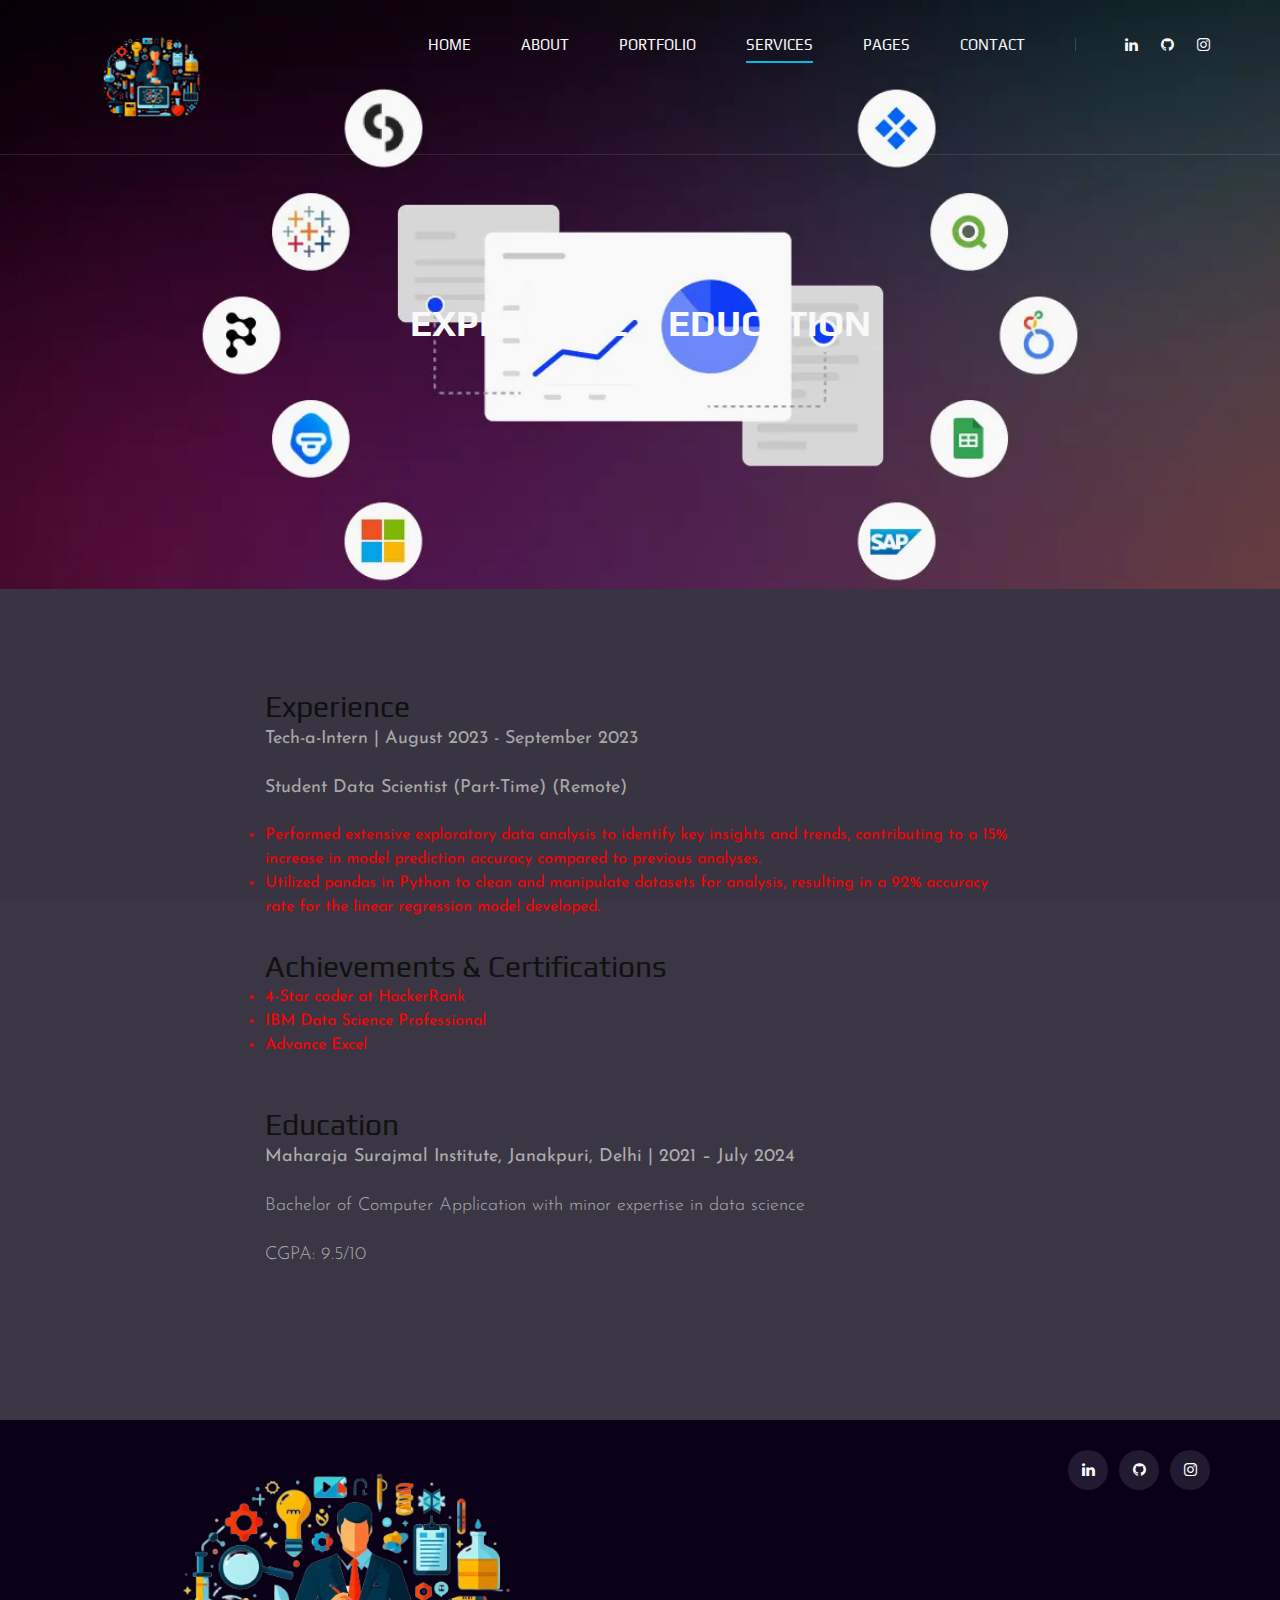
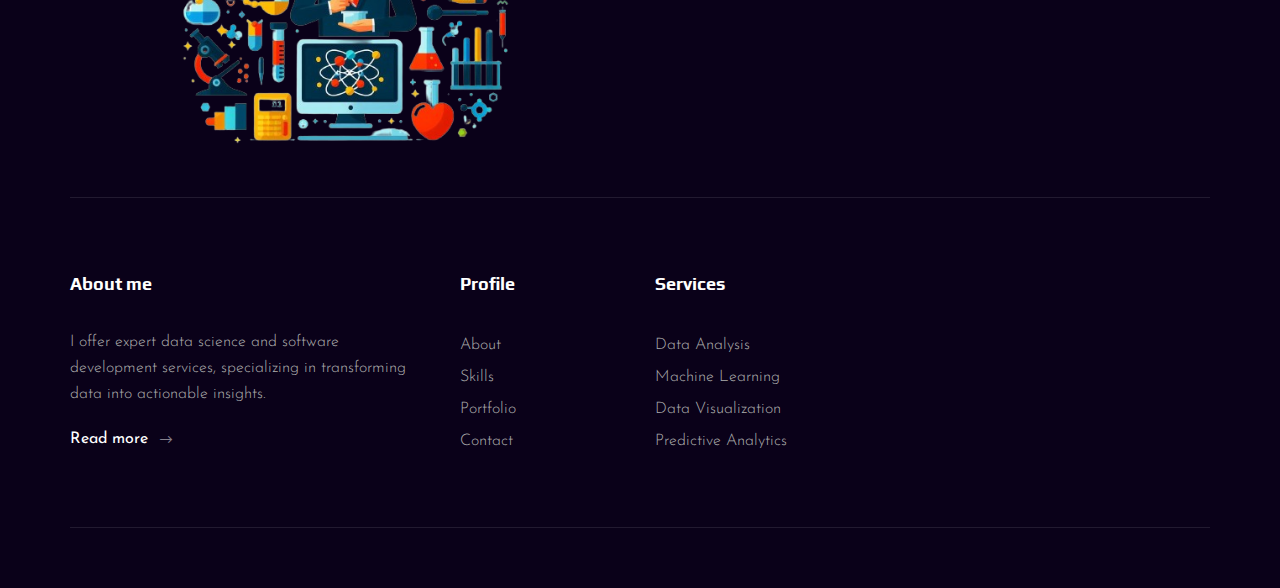
<file: blog-details.html>
<!DOCTYPE html>
<html lang="zxx">

<head>
    <meta charset="UTF-8">
    <meta name="description" content="Videograph Template">
    <meta name="keywords" content="Videograph, unica, creative, html">
    <meta name="viewport" content="width=device-width, initial-scale=1.0">
    <meta http-equiv="X-UA-Compatible" content="ie=edge">
    <title>Portfolio | data science</title>

    <!-- Google Font -->
    <link href="https://fonts.googleapis.com/css2?family=Play:wght@400;700&display=swap" rel="stylesheet">
    <link href="https://fonts.googleapis.com/css2?family=Josefin+Sans:wght@300;400;500;600;700&display=swap"
        rel="stylesheet">

    <!-- Css Styles -->
    <link rel="stylesheet" href="css/bootstrap.min.css" type="text/css">
    <link rel="stylesheet" href="css/font-awesome.min.css" type="text/css">
    <link rel="stylesheet" href="css/elegant-icons.css" type="text/css">
    <link rel="stylesheet" href="css/owl.carousel.min.css" type="text/css">
    <link rel="stylesheet" href="css/magnific-popup.css" type="text/css">
    <link rel="stylesheet" href="css/slicknav.min.css" type="text/css">
    <link rel="stylesheet" href="css/style.css" type="text/css">
</head>

<body style="color: red;">
    <!-- Page Preloder -->
    <div id="preloder">
        <div class="loader"></div>
    </div>

    <!-- Header Section Begin -->
    <header class="header">
        <div class="container">
            <div class="row">
                <div class="col-lg-2">
                    <div class="header__logo">
                        <a href="./index.html"><img src="img/logo.png" alt=""></a>
                    </div>
                </div>
                <div class="col-lg-10">
                    <div class="header__nav__option">
                        <nav class="header__nav__menu mobile-menu">
                            <ul>
                                <li><a href="./index.html">Home</a></li>
                                <li><a href="./about.html">About</a></li>
                                <li><a href="./portfolio.html">Portfolio</a></li>
                                <li class="active"><a href="./services.html">Services</a></li>
                                <li><a href="#">Pages</a>
                                    <ul class="dropdown">
                                        <li><a href="./about.html">About</a></li>
                                        <li><a href="./portfolio.html">Portfolio</a></li>
                                        <li><a href="./blog.html">Skills</a></li>
                                        <li><a href="./blog-details.html">Experiance and Education</a></li>
                                    </ul>
                                </li>
                                <li><a href="./contact.html">Contact</a></li>
                            </ul>
                        </nav>
                        <div class="header__nav__social">
                            <a href="https://www.linkedin.com/in/abhishek-singh-5604b1243/"><i class="fa fa-linkedin"></i></a>
                            <a href=" https://github.com/AbhishekSingh010"><i class="fa fa-github" aria-hidden="true"></a></i>
                            <a href="https://www.instagram.com/abhi__singh5580/"><i class="fa fa-instagram"></i></a>
                        </div>
                    </div>
                </div>
            </div>
            <div id="mobile-menu-wrap"></div>
        </div>
    </header>
    <!-- Header End -->

    <!-- Experience and Education Section Begin -->
    <section class="blog-hero spad set-bg" data-setbg="img/blog/blog-hero.jpg">
        <div class="container">
            <div class="row d-flex justify-content-center">
                <div class="col-lg-8">
                    <div class="blog__hero__text">
                        <h2>Experience & Education</h2>
                    </div>
                </div>
            </div>
        </div>
    </section>
    <div class="blog-details spad">
        <div class="container">
            <div class="row d-flex justify-content-center">
                <div class="col-lg-8">
                    <div class="blog__details__content">
                        <div class="blog__details__text">
                            <h3>Experience</h3>
                            <p><strong>Tech-a-Intern | August 2023 - September 2023</strong></p>
                            <p><strong>Student Data Scientist (Part-Time) (Remote)</strong></p>
                            <ul>
                                <li>Performed extensive exploratory data analysis to identify key insights and trends, contributing to a 15% increase in model prediction accuracy compared to previous analyses.</li>
                                <li>Utilized pandas in Python to clean and manipulate datasets for analysis, resulting in a 92% accuracy rate for the linear regression model developed.</li>
                            </ul>
                        </div>
                        <div class="blog__details__desc">
                            <h3>Achievements & Certifications</h3>
                            <ul>
                                <li>4-Star coder at HackerRank</li>
                                <li>IBM Data Science Professional</li>
                                <li>Advance Excel</li>
                            </ul>
                        </div>
                        <div class="blog__details__desc">
                            <h3>Education</h3>
                            <p><strong>Maharaja Surajmal Institute, Janakpuri, Delhi | 2021 – July 2024</strong></p>
                            <p>Bachelor of Computer Application with minor expertise in data science</p>
                            <p>CGPA: 9.5/10</p>
                        </div>
                    </div>
                </div>
            </div>
        </div>
    </div>
    <!-- Experience and Education Section End -->

 
   <!-- Footer Section Begin -->
   <footer class="footer">
    <div class="container">
        <div class="footer__top">
            <div class="row">
                <div class="col-lg-6 col-md-6">
                    <div class="footer__top__logo">
                        <a href="#"><img src="img/logo.png" alt=""></a>
                    </div>
                </div>
                <div class="col-lg-6 col-md-6">
                    <div class="footer__top__social">
                        <a href="https://www.linkedin.com/in/abhishek-singh-5604b1243/"><i class="fa fa-linkedin"></i></a>
                        <a href=" https://github.com/AbhishekSingh010"><i class="fa fa-github" aria-hidden="true"></a></i>
                        <a href="https://www.instagram.com/abhi__singh5580/"><i class="fa fa-instagram"></i></a>
                    </div>
                </div>
            </div>
        </div>
        <div class="footer__option">
            <div class="row">
                <div class="col-lg-4 col-md-6 col-sm-6">
                    <div class="footer__option__item">
                        <h5>About me</h5>
                        <p>I offer expert data science and software development services, specializing in transforming data into actionable insights.</p>
                        <a href="./services.html" class="read__more">Read more <span class="arrow_right"></span></a>
                    </div>
                </div>
                <div class="col-lg-2 col-md-3 col-sm-3">
                    <div class="footer__option__item">
                        <h5>Profile</h5>
                        <ul>
                            <li><a href="./about.html">About</a></li>
                            <li><a href="./blog.html">Skills</a></li>
                            <li><a href="./portfolio.html">Portfolio</a></li>
                            <li><a href="./contact.html">Contact</a></li>
                        </ul>
                    </div>
                </div>
                <div class="col-lg-2 col-md-3 col-sm-3">
                    <div class="footer__option__item">
                        <h5>Services</h5>
                        <ul>
                            <li><a href="./services.html">Data Analysis</a></li>
                            <li><a href="./services.html">Machine Learning</a></li>
                            <li><a href="./services.html">Data Visualization</a></li>
                            <li><a href="./services.html">Predictive Analytics</a></li>
                        </ul>
                    </div>
                </div>
            
            </div>
        </div>
        <div class="footer__copyright">
            <div class="row">
                <div class="col-lg-12 text-center">
                    
                </div>
            </div>
        </div>
    </div>
</footer>

<!-- Footer Section End -->

<!-- Js Plugins -->
<script src="js/jquery-3.3.1.min.js"></script>
<script src="js/bootstrap.min.js"></script>
<script src="js/jquery.magnific-popup.min.js"></script>
<script src="js/mixitup.min.js"></script>
<script src="js/masonry.pkgd.min.js"></script>
<script src="js/jquery.slicknav.js"></script>
<script src="js/owl.carousel.min.js"></script>
<script src="js/main.js"></script>
</body>

</html>
</file>
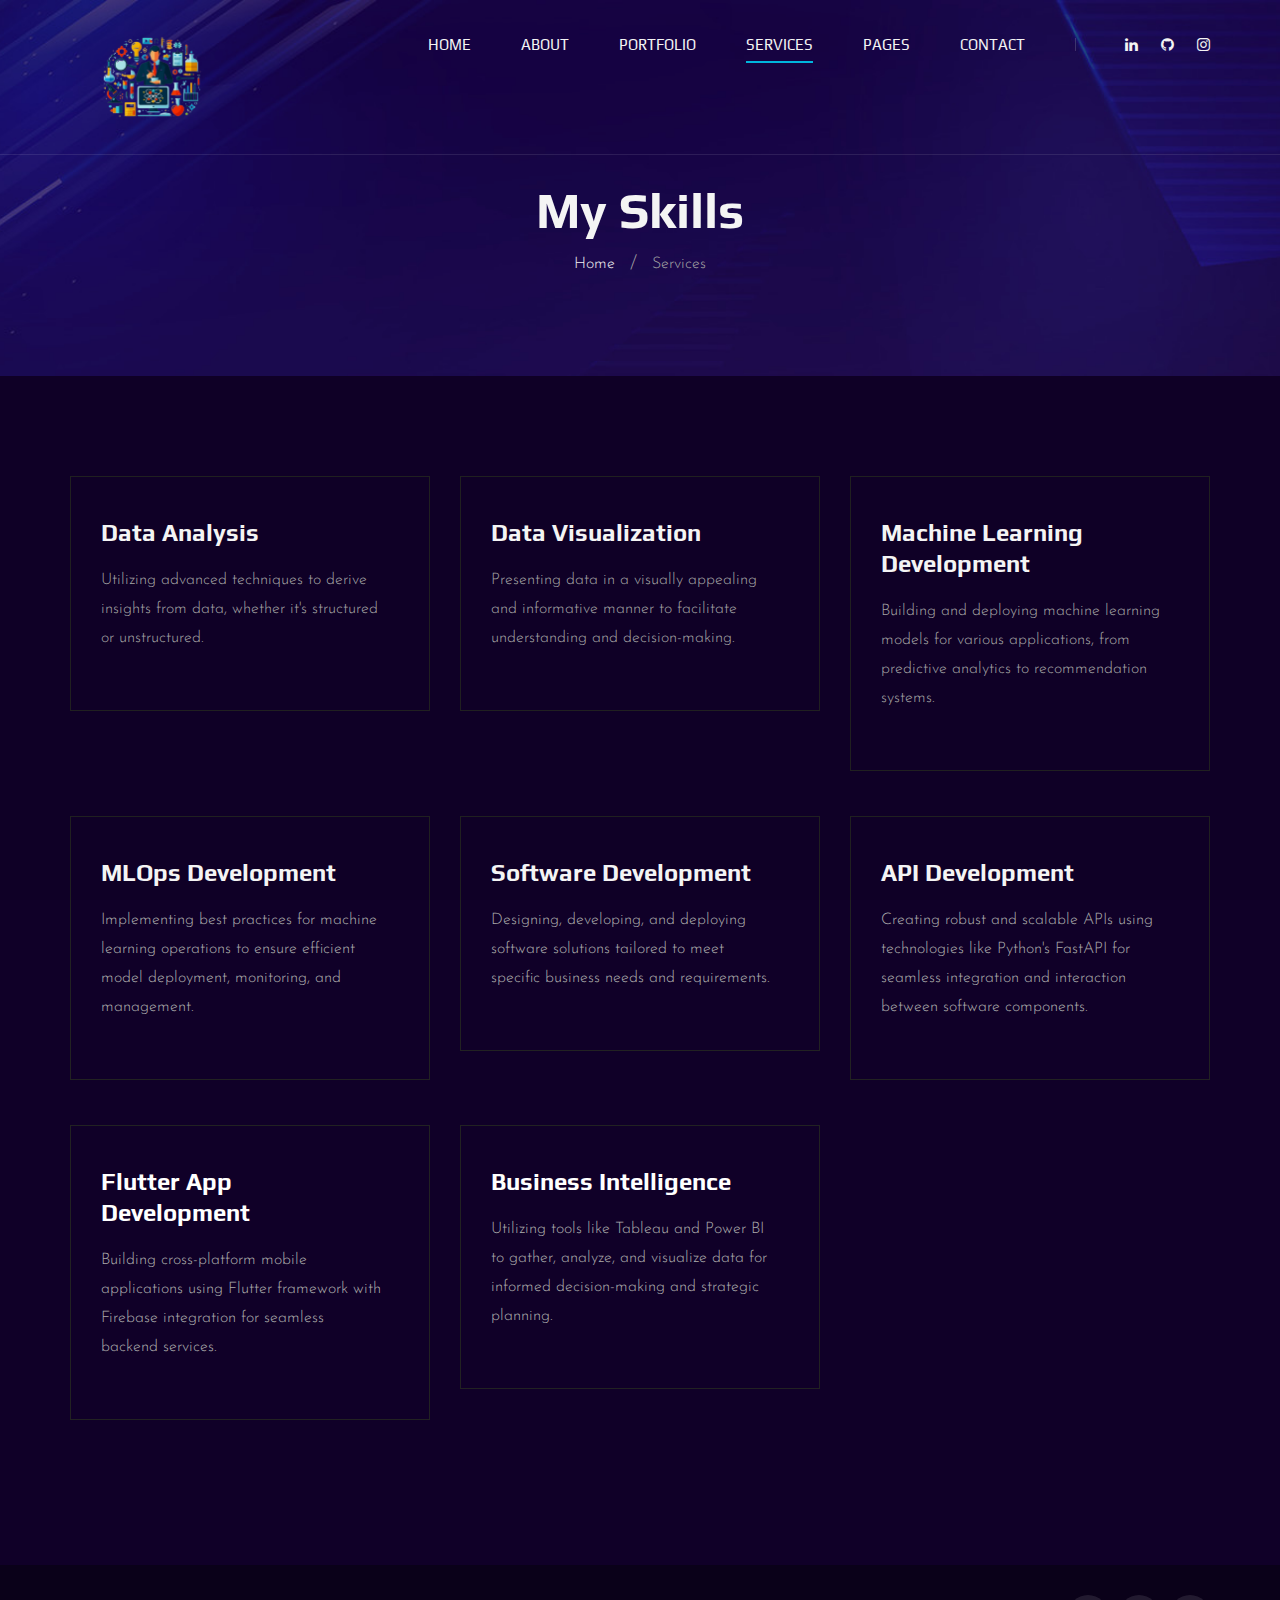
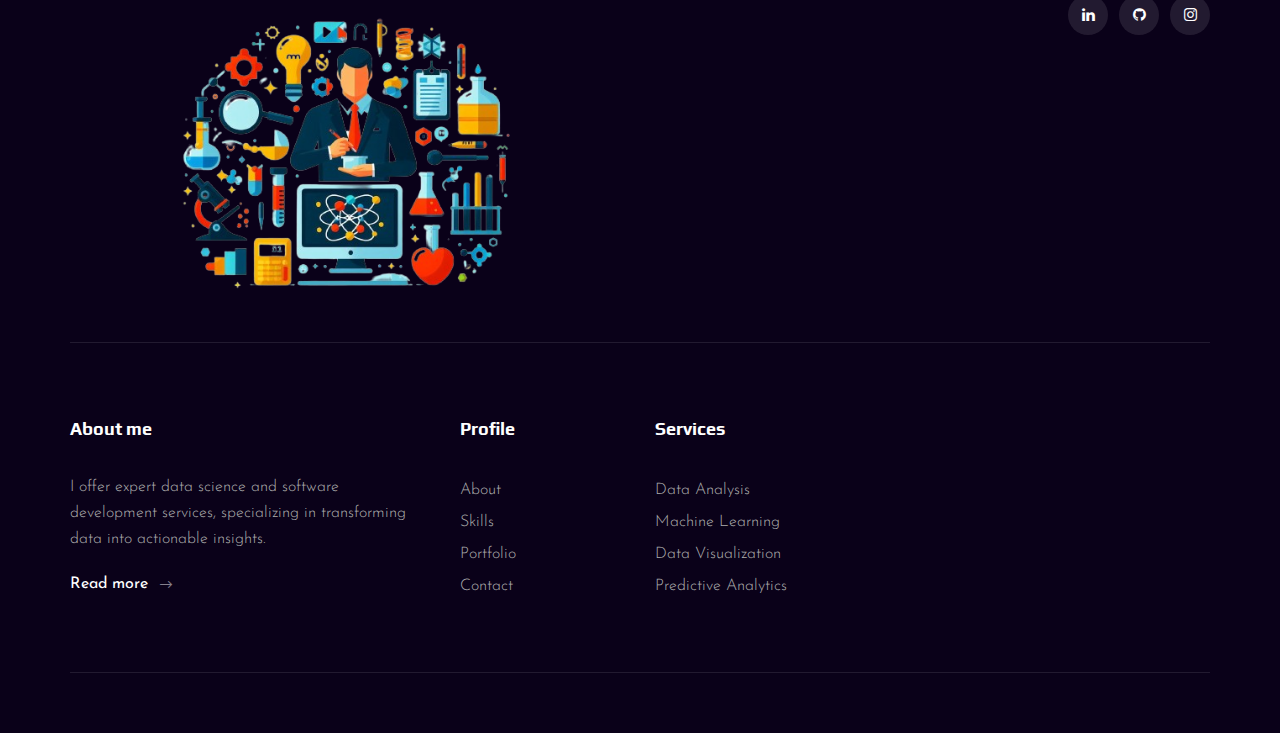
<file: blog.html>
<!DOCTYPE html>
<html lang="zxx">

<head>
    <meta charset="UTF-8">
    <meta name="description" content="Videograph Template">
    <meta name="keywords" content="Videograph, unica, creative, html">
    <meta name="viewport" content="width=device-width, initial-scale=1.0">
    <meta http-equiv="X-UA-Compatible" content="ie=edge">
    <title>Portfolio | data science</title>

    <!-- Google Font -->
    <link href="https://fonts.googleapis.com/css2?family=Play:wght@400;700&display=swap" rel="stylesheet">
    <link href="https://fonts.googleapis.com/css2?family=Josefin+Sans:wght@300;400;500;600;700&display=swap"
        rel="stylesheet">

    <!-- Css Styles -->
    <link rel="stylesheet" href="css/bootstrap.min.css" type="text/css">
    <link rel="stylesheet" href="css/font-awesome.min.css" type="text/css">
    <link rel="stylesheet" href="css/elegant-icons.css" type="text/css">
    <link rel="stylesheet" href="css/owl.carousel.min.css" type="text/css">
    <link rel="stylesheet" href="css/magnific-popup.css" type="text/css">
    <link rel="stylesheet" href="css/slicknav.min.css" type="text/css">
    <link rel="stylesheet" href="css/style.css" type="text/css">
</head>

<body>
    <!-- Page Preloder -->
    <div id="preloder">
        <div class="loader"></div>
    </div>

    <!-- Header Section Begin -->
    <header class="header">
        <div class="container">
            <div class="row">
                <div class="col-lg-2">
                    <div class="header__logo">
                        <a href="./index.html"><img src="img/logo.png" alt=""></a>
                    </div>
                </div>
                <div class="col-lg-10">
                    <div class="header__nav__option">
                        <nav class="header__nav__menu mobile-menu">
                            <ul>
                                <li><a href="./index.html">Home</a></li>
                                <li><a href="./about.html">About</a></li>
                                <li><a href="./portfolio.html">Portfolio</a></li>
                                <li class="active"><a href="./services.html">Services</a></li>
                                <li><a href="#">Pages</a>
                                    <ul class="dropdown">
                                        <li><a href="./about.html">About</a></li>
                                        <li><a href="./portfolio.html">Portfolio</a></li>
                                        <li><a href="./blog.html">Skills</a></li>
                                        <li><a href="./blog-details.html">Experiance and Education</a></li>
                                    </ul>
                                </li>
                                <li><a href="./contact.html">Contact</a></li>
                            </ul>
                        </nav>
                        <div class="header__nav__social">
                            <a href="https://www.linkedin.com/in/abhishek-singh-5604b1243/"><i class="fa fa-linkedin"></i></a>
                            <a href=" https://github.com/AbhishekSingh010"><i class="fa fa-github" aria-hidden="true"></a></i>
                            <a href="https://www.instagram.com/abhi__singh5580/"><i class="fa fa-instagram"></i></a>
                        </div>
                    </div>
                </div>
            </div>
            <div id="mobile-menu-wrap"></div>
        </div>
    </header>
    <!-- Header End -->

    <!-- Breadcrumb Begin -->
    <div class="breadcrumb-option spad set-bg" data-setbg="img/breadcrumb-bg.jpg">
        <div class="container">
            <div class="row">
                <div class="col-lg-12 text-center">
                    <div class="breadcrumb__text">
                        <h2>My Skills</h2>
                        <div class="breadcrumb__links">
                            <a href="./index.html">Home</a>
                            <span>Services</span>
                        </div>
                    </div>
                </div>
            </div>
        </div>
    </div>
    <!-- Breadcrumb End -->

    <!-- Skills Section Begin -->
    <section class="blog spad">
        <div class="container">
            <div class="row">
                <div class="col-lg-4 col-md-6 col-sm-6">
                    <div class="blog__item">
                        <h4>Data Analysis</h4>
                        <p>Utilizing advanced techniques to derive insights from data, whether it's structured or unstructured.</p>
                    </div>
                </div>
                <div class="col-lg-4 col-md-6 col-sm-6">
                    <div class="blog__item">
                        <h4>Data Visualization</h4>
                        <p>Presenting data in a visually appealing and informative manner to facilitate understanding and decision-making.</p>
                    </div>
                </div>
                <div class="col-lg-4 col-md-6 col-sm-6">
                    <div class="blog__item">
                        <h4>Machine Learning Development</h4>
                        <p>Building and deploying machine learning models for various applications, from predictive analytics to recommendation systems.</p>
                    </div>
                </div>
                <div class="col-lg-4 col-md-6 col-sm-6">
                    <div class="blog__item">
                        <h4>MLOps Development</h4>
                        <p>Implementing best practices for machine learning operations to ensure efficient model deployment, monitoring, and management.</p>
                    </div>
                </div>
                <div class="col-lg-4 col-md-6 col-sm-6">
                    <div class="blog__item">
                        <h4>Software Development</h4>
                        <p>Designing, developing, and deploying software solutions tailored to meet specific business needs and requirements.</p>
                    </div>
                </div>
                <div class="col-lg-4 col-md-6 col-sm-6">
                    <div class="blog__item">
                        <h4>API Development</h4>
                        <p>Creating robust and scalable APIs using technologies like Python's FastAPI for seamless integration and interaction between software components.</p>
                    </div>
                </div>
                <div class="col-lg-4 col-md-6 col-sm-6">
                    <div class="blog__item">
                        <h4>Flutter App Development</h4>
                        <p>Building cross-platform mobile applications using Flutter framework with Firebase integration for seamless backend services.</p>
                    </div>
                </div>
                <div class="col-lg-4 col-md-6 col-sm-6">
                    <div class="blog__item">
                        <h4>Business Intelligence</h4>
                        <p>Utilizing tools like Tableau and Power BI to gather, analyze, and visualize data for informed decision-making and strategic planning.</p>
                    </div>
                </div>
            </div>
        </div>
    </section>
    <!-- Skills Section End -->

    <!-- Footer Section Begin -->
    <footer class="footer">
        <div class="container">
            <div class="footer__top">
                <div class="row">
                    <div class="col-lg-6 col-md-6">
                        <div class="footer__top__logo">
                            <a href="#"><img src="img/logo.png" alt=""></a>
                        </div>
                    </div>
                    <div class="col-lg-6 col-md-6">
                        <div class="footer__top__social">
                            <a href="https://www.linkedin.com/in/abhishek-singh-5604b1243/"><i class="fa fa-linkedin"></i></a>
                            <a href=" https://github.com/AbhishekSingh010"><i class="fa fa-github" aria-hidden="true"></a></i>
                            <a href="https://www.instagram.com/abhi__singh5580/"><i class="fa fa-instagram"></i></a>
                        </div>
                    </div>
                </div>
            </div>
            <div class="footer__option">
                <div class="row">
                    <div class="col-lg-4 col-md-6 col-sm-6">
                        <div class="footer__option__item">
                            <h5>About me</h5>
                            <p>I offer expert data science and software development services, specializing in transforming data into actionable insights.</p>
                            <a href="./services.html" class="read__more">Read more <span class="arrow_right"></span></a>
                        </div>
                    </div>
                    <div class="col-lg-2 col-md-3 col-sm-3">
                        <div class="footer__option__item">
                            <h5>Profile</h5>
                            <ul>
                                <li><a href="./about.html">About</a></li>
                                <li><a href="./blog.html">Skills</a></li>
                                <li><a href="./portfolio.html">Portfolio</a></li>
                                <li><a href="./contact.html">Contact</a></li>
                            </ul>
                        </div>
                    </div>
                    <div class="col-lg-2 col-md-3 col-sm-3">
                        <div class="footer__option__item">
                            <h5>Services</h5>
                            <ul>
                                <li><a href="./services.html">Data Analysis</a></li>
                                <li><a href="./services.html">Machine Learning</a></li>
                                <li><a href="./services.html">Data Visualization</a></li>
                                <li><a href="./services.html">Predictive Analytics</a></li>
                            </ul>
                        </div>
                    </div>
                  
                </div>
            </div>
            <div class="footer__copyright">
                <div class="row">
                    <div class="col-lg-12 text-center">
                        
                    </div>
                </div>
            </div>
        </div>
    </footer>
    
    <!-- Footer Section End -->

    <!-- Js Plugins -->
    <script src="js/jquery-3.3.1.min.js"></script>
    <script src="js/bootstrap.min.js"></script>
    <script src="js/jquery.magnific-popup.min.js"></script>
    <script src="js/mixitup.min.js"></script>
    <script src="js/masonry.pkgd.min.js"></script>
    <script src="js/jquery.slicknav.js"></script>
    <script src="js/owl.carousel.min.js"></script>
    <script src="js/main.js"></script>
</body>

</html>
</file>
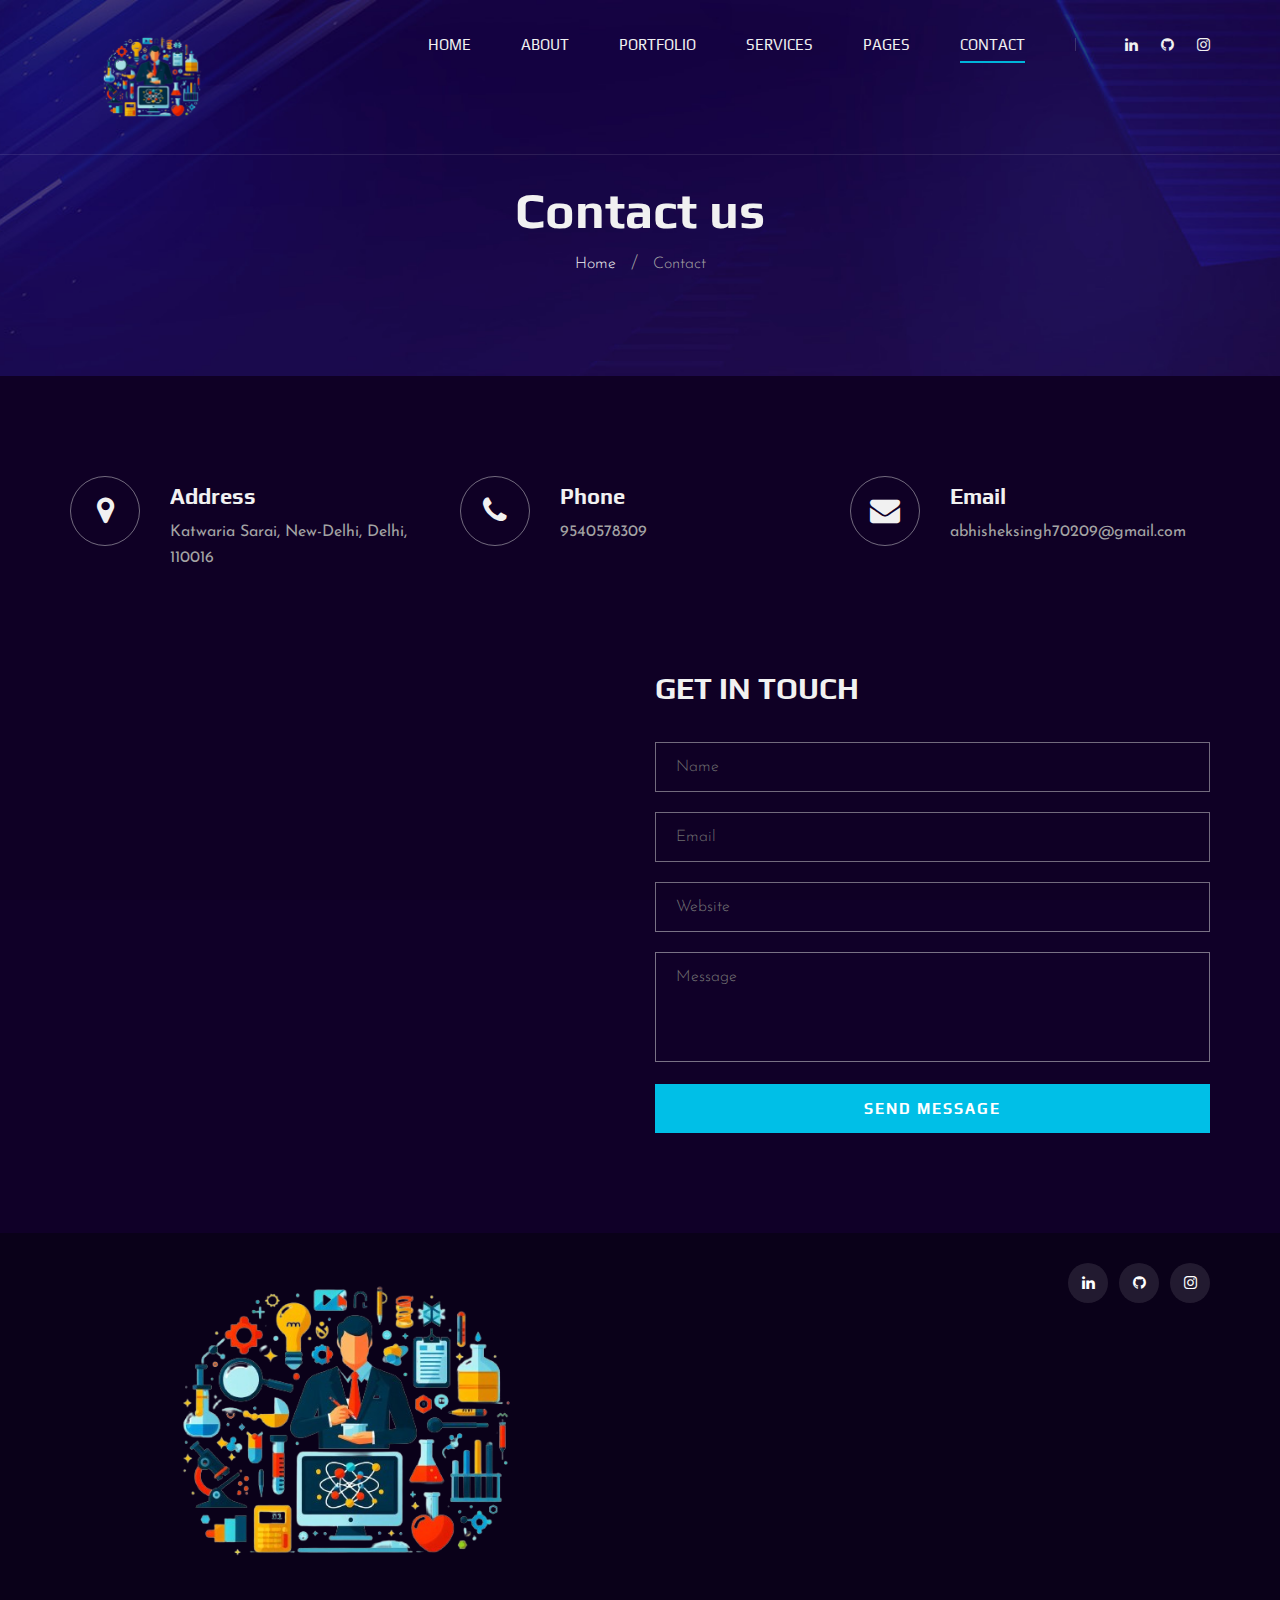
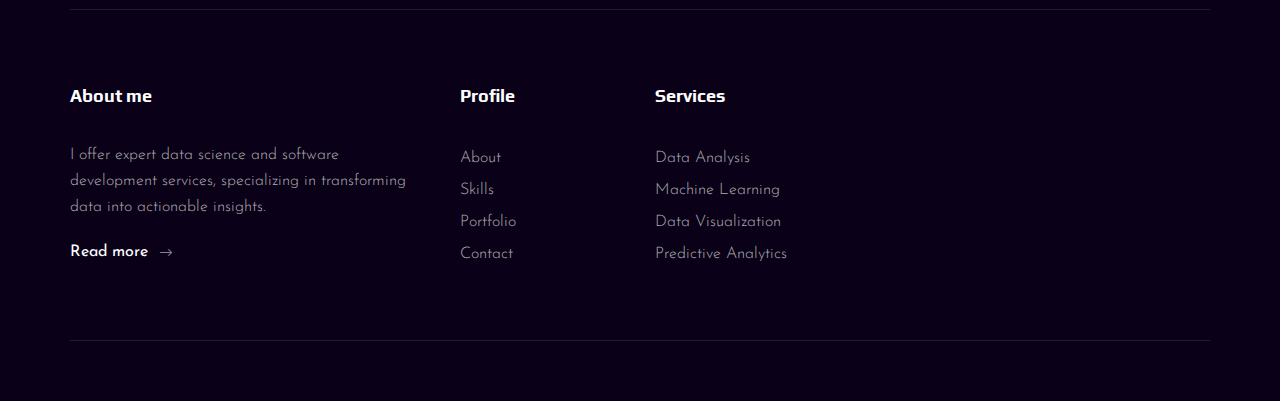
<file: contact.html>
<!DOCTYPE html>
<html lang="zxx">

<head>
    <meta charset="UTF-8">
    <meta name="description" content="Videograph Template">
    <meta name="keywords" content="Videograph, unica, creative, html">
    <meta name="viewport" content="width=device-width, initial-scale=1.0">
    <meta http-equiv="X-UA-Compatible" content="ie=edge">
    <title>Portfolio | data science</title>

    <!-- Google Font -->
    <link href="https://fonts.googleapis.com/css2?family=Play:wght@400;700&display=swap" rel="stylesheet">
    <link href="https://fonts.googleapis.com/css2?family=Josefin+Sans:wght@300;400;500;600;700&display=swap"
        rel="stylesheet">

    <!-- Css Styles -->
    <link rel="stylesheet" href="css/bootstrap.min.css" type="text/css">
    <link rel="stylesheet" href="css/font-awesome.min.css" type="text/css">
    <link rel="stylesheet" href="css/elegant-icons.css" type="text/css">
    <link rel="stylesheet" href="css/owl.carousel.min.css" type="text/css">
    <link rel="stylesheet" href="css/magnific-popup.css" type="text/css">
    <link rel="stylesheet" href="css/slicknav.min.css" type="text/css">
    <link rel="stylesheet" href="css/style.css" type="text/css">
</head>

<body>
    <!-- Page Preloder -->
    <div id="preloder">
        <div class="loader"></div>
    </div>

    <!-- Header Section Begin -->
    <header class="header">
        <div class="container">
            <div class="row">
                <div class="col-lg-2">
                    <div class="header__logo">
                        <a href="./index.html"><img src="img/logo.png" alt=""></a>
                    </div>
                </div>
                <div class="col-lg-10">
                    <div class="header__nav__option">
                        <nav class="header__nav__menu mobile-menu">
                            <ul>
                                <li><a href="./index.html">Home</a></li>
                                <li><a href="./about.html">About</a></li>
                                <li><a href="./portfolio.html">Portfolio</a></li>
                                <li><a href="./services.html">Services</a></li>
                                <li><a href="#">Pages</a>
                                    <ul class="dropdown">
                                        <li><a href="./about.html">About</a></li>
                                        <li><a href="./portfolio.html">Portfolio</a></li>
                                        <li><a href="./blog.html">  Skills</a></li>
                                        <li><a href="./blog-details.html">Experiance and Education</a></li>
                                    </ul>
                                </li>
                                <li class="active"><a href="./contact.html">Contact</a></li>
                            </ul>
                        </nav>
                        <div class="header__nav__social">
                            <a href="https://www.linkedin.com/in/abhishek-singh-5604b1243/"><i class="fa fa-linkedin"></i></a>
                            <a href=" https://github.com/AbhishekSingh010"><i class="fa fa-github" aria-hidden="true"></a></i>
                            <a href="https://www.instagram.com/abhi__singh5580/"><i class="fa fa-instagram"></i></a>
                        </div>
                    </div>
                </div>
            </div>
            <div id="mobile-menu-wrap"></div>
        </div>
    </header>
    <!-- Header End -->

    <!-- Breadcrumb Begin -->
    <div class="breadcrumb-option spad set-bg" data-setbg="img/breadcrumb-bg.jpg">
        <div class="container">
            <div class="row">
                <div class="col-lg-12 text-center">
                    <div class="breadcrumb__text">
                        <h2>Contact us</h2>
                        <div class="breadcrumb__links">
                            <a href="./index.html">Home</a>
                            <span>Contact</span>
                        </div>
                    </div>
                </div>
            </div>
        </div>
    </div>
    <!-- Breadcrumb End -->

    <!-- Contact Widget Section Begin -->
    <section class="contact-widget spad">
        <div class="container">
            <div class="row">
                <div class="col-lg-4 col-md-6 col-md-6 col-md-3">
                    <div class="contact__widget__item">
                        <div class="contact__widget__item__icon">
                            <i class="fa fa-map-marker"></i>
                        </div>
                        <div class="contact__widget__item__text">
                            <h4>Address</h4>
                            <p>Katwaria Sarai, New-Delhi, Delhi, 110016</p>
                        </div>
                    </div>
                </div>
                <div class="col-lg-4 col-md-6 col-md-6 col-md-3">
                    <div class="contact__widget__item">
                        <div class="contact__widget__item__icon">
                            <i class="fa fa-phone"></i>
                        </div>
                        <div class="contact__widget__item__text">
                            <h4>Phone</h4>
                            <p>9540578309</p>
                        </div>
                    </div>
                </div>
                <div class="col-lg-4 col-md-6 col-md-6 col-md-3">
                    <div class="contact__widget__item">
                        <div class="contact__widget__item__icon">
                            <i class="fa fa-envelope"></i>
                        </div>
                        <div class="contact__widget__item__text">
                            <h4>Email</h4>
                            <p>abhisheksingh70209@gmail.com</p>
                        </div>
                    </div>
                </div>
            </div>
        </div>
    </section>
    
    <!-- Contact Widget Section End -->

    <!-- Call To Action Section Begin -->
    <section class="contact spad">
        <div class="container">
            <div class="row">
                <div class="col-lg-6 col-md-6">
                    <div class="contact__map">
                        <iframe
                            src="https://www.google.com/maps/embed?pb=!1m18!1m12!1m3!1d387190.2798902705!2d-74.25986790365917!3d40.697670067823786!2m3!1f0!2f0!3f0!3m2!1i1024!2i768!4f13.1!3m3!1m2!1s0x89c24fa5d33f083b%3A0xc80b8f06e177fe62!2sNew%20York%2C%20NY%2C%20USA!5e0!3m2!1sen!2sbd!4v1596152431947!5m2!1sen!2sbd"
                            height="450" style="border:0;"></iframe>
                    </div>
                </div>
                <div class="col-lg-6 col-md-6">
                    <div class="contact__form">
                        <h3>Get in touch</h3>
                        <form action="#">
                            <input type="text" placeholder="Name">
                            <input type="text" placeholder="Email">
                            <input type="text" placeholder="Website">
                            <textarea placeholder="Message"></textarea>
                            <button type="submit" class="site-btn">Send Message</button>
                        </form>
                    </div>
                </div>
            </div>
        </div>
    </section>
    <!-- Call To Action Section End -->

    <!-- Footer Section Begin -->
    <footer class="footer">
        <div class="container">
            <div class="footer__top">
                <div class="row">
                    <div class="col-lg-6 col-md-6">
                        <div class="footer__top__logo">
                            <a href="#"><img src="img/logo.png" alt=""></a>
                        </div>
                    </div>
                    <div class="col-lg-6 col-md-6">
                        <div class="footer__top__social">
                            <a href="https://www.linkedin.com/in/abhishek-singh-5604b1243/"><i class="fa fa-linkedin"></i></a>
                            <a href=" https://github.com/AbhishekSingh010"><i class="fa fa-github" aria-hidden="true"></a></i>
                            <a href="https://www.instagram.com/abhi__singh5580/"><i class="fa fa-instagram"></i></a>
                        </div>
                    </div>
                </div>
            </div>
            <div class="footer__option">
                <div class="row">
                    <div class="col-lg-4 col-md-6 col-sm-6">
                        <div class="footer__option__item">
                            <h5>About me</h5>
                            <p>I offer expert data science and software development services, specializing in transforming data into actionable insights.</p>
                            <a href="./services.html" class="read__more">Read more <span class="arrow_right"></span></a>
                        </div>
                    </div>
                    <div class="col-lg-2 col-md-3 col-sm-3">
                        <div class="footer__option__item">
                            <h5>Profile</h5>
                            <ul>
                                <li><a href="./about.html">About</a></li>
                                <li><a href="./blog.html">Skills</a></li>
                                <li><a href="./portfolio.html">Portfolio</a></li>
                                <li><a href="./contact.html">Contact</a></li>
                            </ul>
                        </div>
                    </div>
                    <div class="col-lg-2 col-md-3 col-sm-3">
                        <div class="footer__option__item">
                            <h5>Services</h5>
                            <ul>
                                <li><a href="./services.html">Data Analysis</a></li>
                                <li><a href="./services.html">Machine Learning</a></li>
                                <li><a href="./services.html">Data Visualization</a></li>
                                <li><a href="./services.html">Predictive Analytics</a></li>
                            </ul>
                        </div>
                    </div>
                  
                </div>
            </div>
            <div class="footer__copyright">
                <div class="row">
                    <div class="col-lg-12 text-center">
                        
                    </div>
                </div>
            </div>
        </div>
    </footer>
    
    <!-- Footer Section End -->

    <!-- Js Plugins -->
    <script src="js/jquery-3.3.1.min.js"></script>
    <script src="js/bootstrap.min.js"></script>
    <script src="js/jquery.magnific-popup.min.js"></script>
    <script src="js/mixitup.min.js"></script>
    <script src="js/masonry.pkgd.min.js"></script>
    <script src="js/jquery.slicknav.js"></script>
    <script src="js/owl.carousel.min.js"></script>
    <script src="js/main.js"></script>
</body>

</html>
</file>
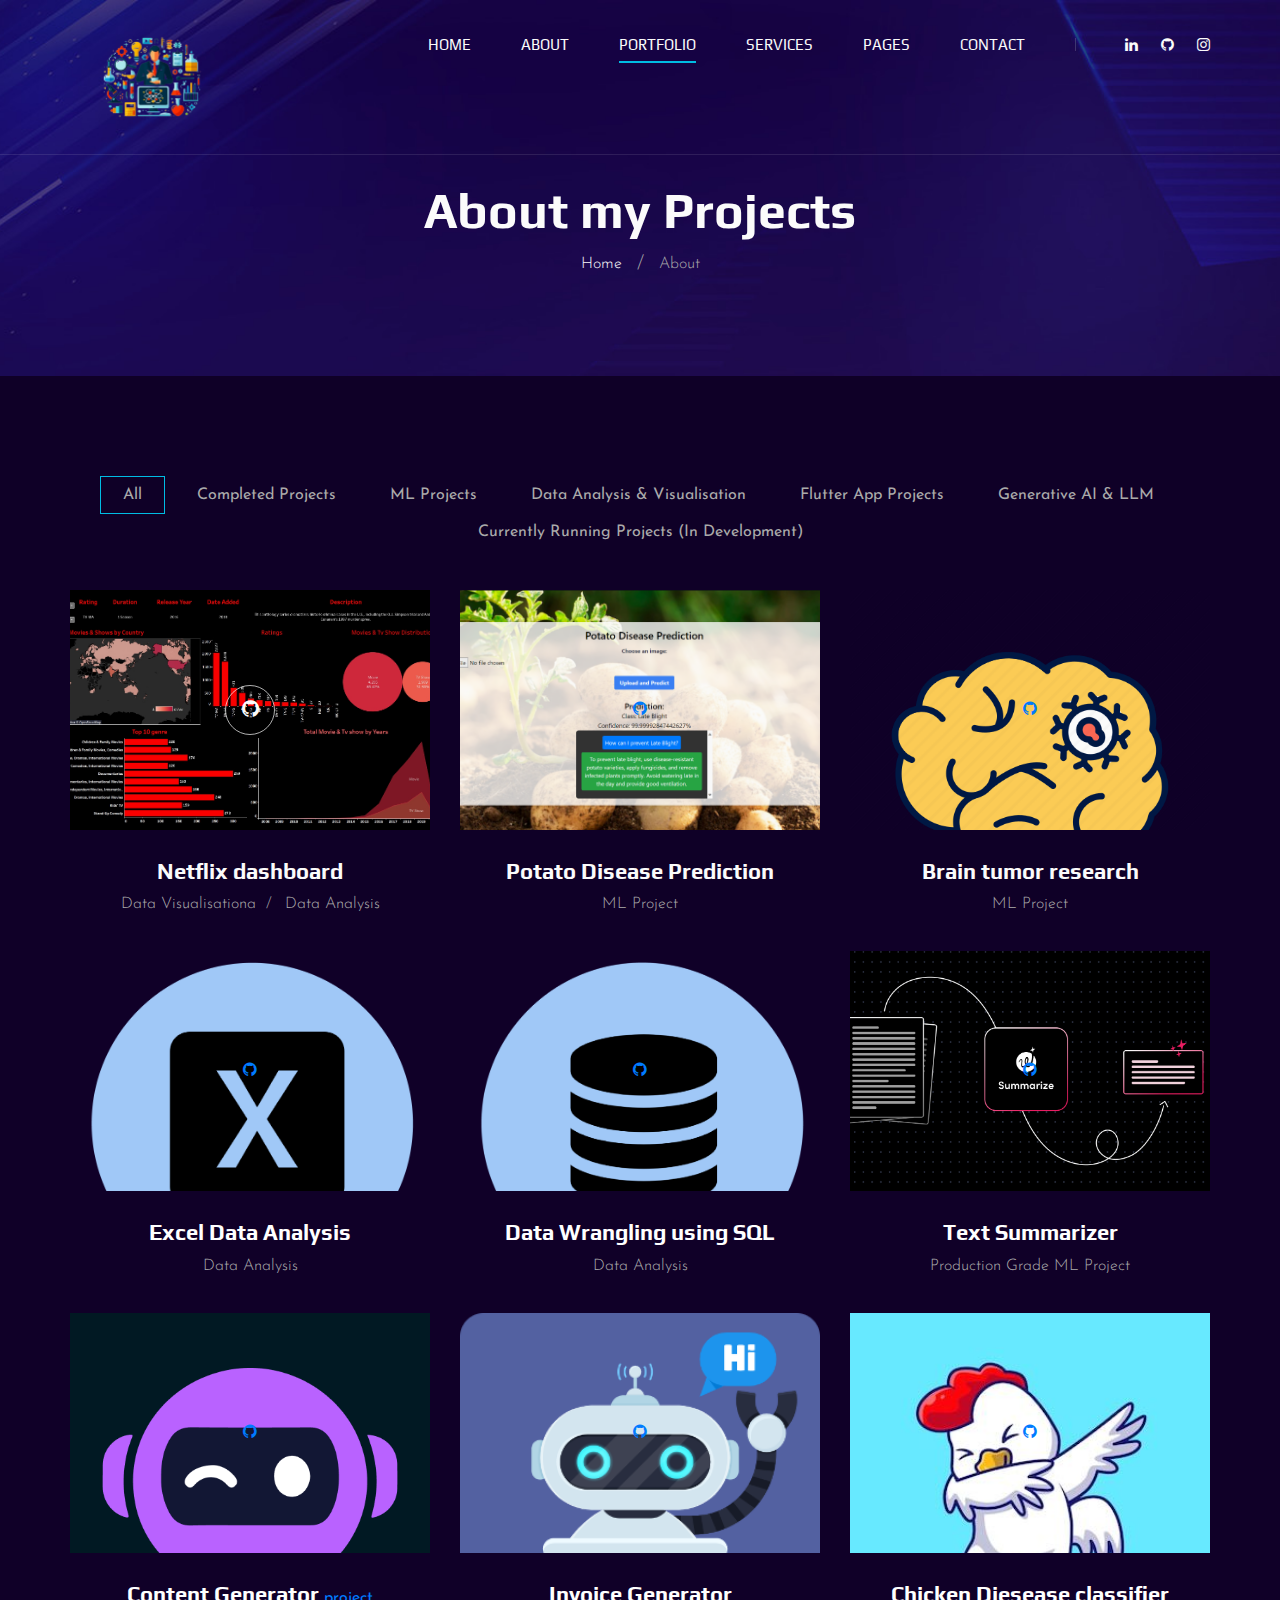
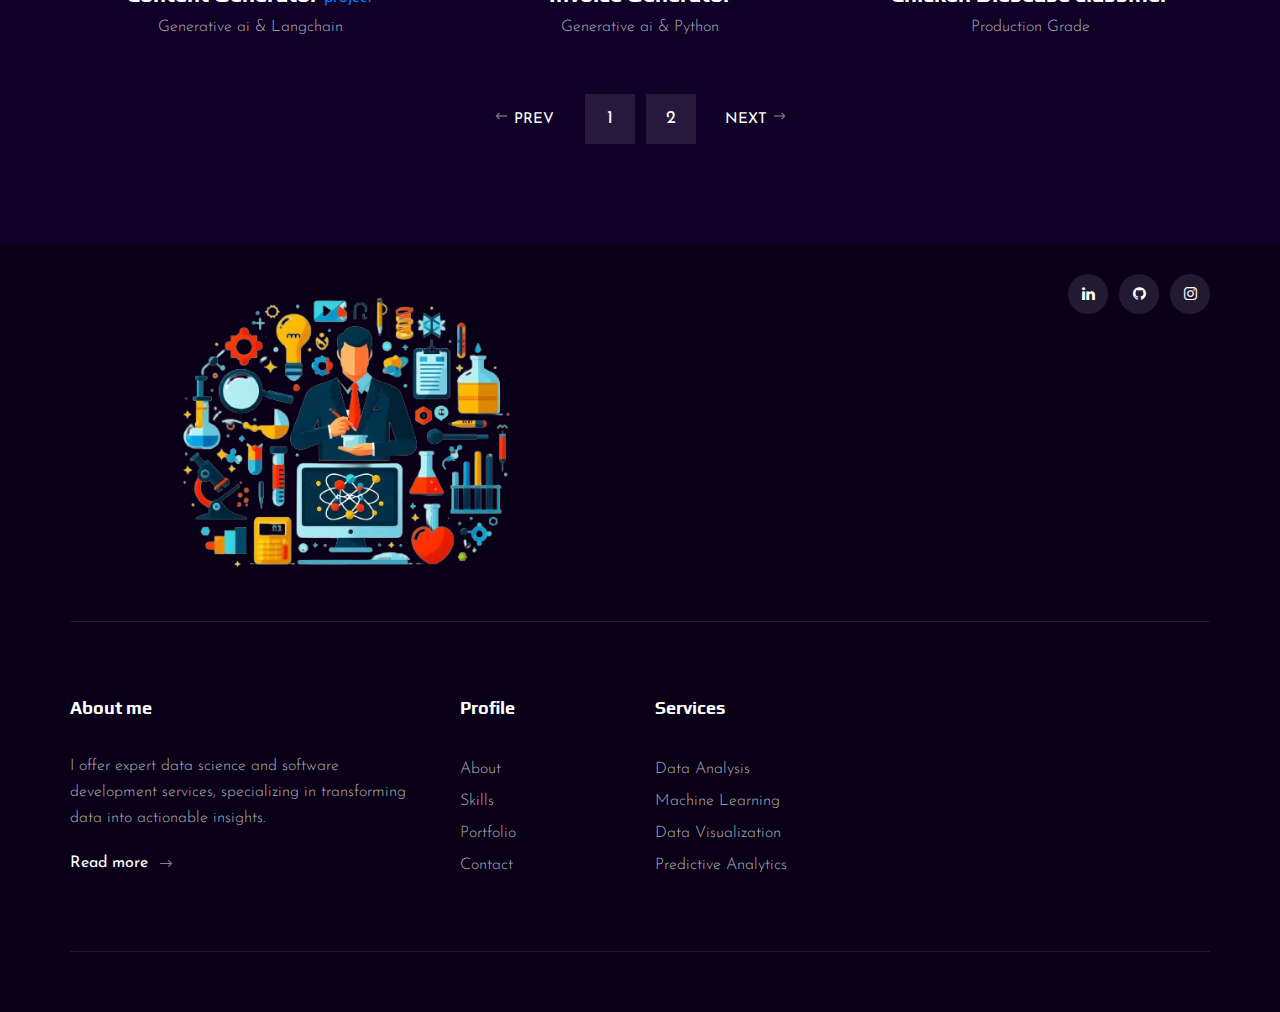
<file: portfolio.html>
<!DOCTYPE html>
<html lang="zxx">

<head>
    <meta charset="UTF-8">
    <meta name="description" content="Videograph Template">
    <meta name="keywords" content="Videograph, unica, creative, html">
    <meta name="viewport" content="width=device-width, initial-scale=1.0">
    <meta http-equiv="X-UA-Compatible" content="ie=edge">
    <title>Portfolio | data science</title>

    <!-- Google Font -->
    <link href="https://fonts.googleapis.com/css2?family=Play:wght@400;700&display=swap" rel="stylesheet">
    <link href="https://fonts.googleapis.com/css2?family=Josefin+Sans:wght@300;400;500;600;700&display=swap"
        rel="stylesheet">

    <!-- Css Styles -->
    <link rel="stylesheet" href="css/bootstrap.min.css" type="text/css">
    <link rel="stylesheet" href="css/font-awesome.min.css" type="text/css">
    <link rel="stylesheet" href="css/elegant-icons.css" type="text/css">
    <link rel="stylesheet" href="css/owl.carousel.min.css" type="text/css">
    <link rel="stylesheet" href="css/magnific-popup.css" type="text/css">
    <link rel="stylesheet" href="css/slicknav.min.css" type="text/css">
    <link rel="stylesheet" href="css/style.css" type="text/css">
</head>

<body>
    <!-- Page Preloder -->
    <div id="preloder">
        <div class="loader"></div>
    </div>

    <!-- Header Section Begin -->
    <header class="header">
        <div class="container">
            <div class="row">
                <div class="col-lg-2">
                    <div class="header__logo">
                        <a href="./index.html"><img src="img/logo.png" alt=""></a>
                    </div>
                </div>
                <div class="col-lg-10">
                    <div class="header__nav__option">
                        <nav class="header__nav__menu mobile-menu">
                            <ul>
                                <li><a href="./index.html">Home</a></li>
                                <li><a href="./about.html">About</a></li>
                                <li class="active"><a href="./portfolio.html">Portfolio</a></li>
                                <li><a href="./services.html">Services</a></li>
                                <li><a href="#">Pages</a>
                                    <ul class="dropdown">
                                        <li><a href="./about.html">About</a></li>
                                        <li><a href="./portfolio.html">Portfolio</a></li>
                                        <li><a href="./blog.html">Skills</a></li>
                                        <li><a href="./blog-details.html">Education & Experiance</a></li>
                                    </ul>
                                </li>
                                <li><a href="./contact.html">Contact</a></li>
                            </ul>
                        </nav>
                        <div class="header__nav__social">
                            <a href="https://www.linkedin.com/in/abhishek-singh-5604b1243/"><i class="fa fa-linkedin"></i></a>
                            <a href=" https://github.com/AbhishekSingh010"><i class="fa fa-github" aria-hidden="true"></a></i>
                            <a href="https://www.instagram.com/abhi__singh5580/"><i class="fa fa-instagram"></i></a>
                        </div>
                    </div>
                </div>
            </div>
            <div id="mobile-menu-wrap"></div>
        </div>
    </header>
    <!-- Header End -->

    <!-- Breadcrumb Begin -->
    <div class="breadcrumb-option spad set-bg" data-setbg="img/breadcrumb-bg.jpg">
        <div class="container">
            <div class="row">
                <div class="col-lg-12 text-center">
                    <div class="breadcrumb__text">
                        <h2>About my Projects</h2>
                        <div class="breadcrumb__links">
                            <a href="./index.html">Home</a>
                            <span>About</span>
                        </div>
                    </div>
                </div>
            </div>
        </div>
    </div>
    <!-- Breadcrumb End -->

    <!-- Portfolio Section Begin -->
    <section class="portfolio spad">
        <div class="container">
            <div class="row">
                <div class="col-lg-12">
                    <ul class="portfolio__filter">
                        <li class="active" data-filter="*">All</li>
                        <li data-filter=".completed-projects">Completed Projects</li>
                        <li data-filter=".ml-projects">ML Projects</li>
                        <li data-filter=".data-analysis">Data Analysis & Visualisation</li>
                        <li data-filter=".flutter-projects">Flutter App Projects</li>
                        <li data-filter=".gen-ai">Generative AI & LLM</li>
                        <li data-filter=".development-projects">Currently Running Projects (In Development)</li>
                    </ul>
                </div>
            </div>
            <div class="row portfolio__gallery">
                <!-- Insert your project items here -->
                <!-- Example Project 1: Completed Project -->
                <div class="col-lg-4 col-md-6 col-sm-6 mix completed-projects mix data-analysis">
                    <div class="portfolio__item">
                        <div class="portfolio__item__video set-bg" data-setbg="img/portfolio/portfolio-1.png">
                            <a href="https://github.com/AbhishekSingh010/tableau-netflix_data_analysise" class="play-btn video-popup"><i
                                    class="fa fa-github"></i></a>
                        </div>
                        <div class="portfolio__item__text">
                            <h4>Netflix dashboard</h4>
                            <ul>
                                <li>Data Visualisationa</li>
                                <li>Data Analysis</li>
                            </ul>
                        </div>
                    </div>
                </div>
                <!-- Example Project 2: ML Project -->
                <div class="col-lg-4 col-md-6 col-sm-6 mix completed-projects mix ml-projects">
                <div class="portfolio__item">
                    <div class="portfolio__item__video set-bg" data-setbg="img/portfolio/portflio-2.png">
                        <a href="https://github.com/AbhishekSingh010/Potato-Disease-classification-predication-using-cnn-and-tensorflow-"><i
                                class="fa fa-github"></i></a>
                    </div>
                    <div class="portfolio__item__text">
                        <h4>Potato Disease Prediction</h4>
                        <span>ML Project</span>
                    </div>
                </div>
            </div>
                
            <div class="col-lg-4 col-md-6 col-sm-6 mix completed-projects mix ml-projects">
                <div class="portfolio__item">
                    <div class="portfolio__item__video set-bg" data-setbg="img/portfolio/brain.png">
                        <a href="https://github.com/AbhishekSingh010/Potato-Disease-classification-predication-using-cnn-and-tensorflow-"><i
                                class="fa fa-github"></i></a>
                    </div>
                    <div class="portfolio__item__text">
                        <h4>Brain tumor  research</h4>
                        <span>ML Project</span>
                    </div>
                </div>
                </div>
                <div class="col-lg-4 col-md-6 col-sm-6 mix completed-projects mix data-analysis">
                <div class="portfolio__item">
                    <div class="portfolio__item__video set-bg" data-setbg="img/portfolio/excel.png">
                        <a href="https://github.com/AbhishekSingh010/Excel-project---bike-sale-"><i
                                class="fa fa-github"></i></a>
                    </div>
                    <div class="portfolio__item__text">
                        <h4>Excel Data Analysis</h4>
                        <span>Data Analysis</span>
                    </div>
                </div>
                </div>

                <div class="col-lg-4 col-md-6 col-sm-6 mix completed-projects mix data-analysis">
                <div class="portfolio__item">
                    <div class="portfolio__item__video set-bg" data-setbg="img/portfolio/sql.png">
                        <a href="https://github.com/AbhishekSingh010/data-cleaning-using-sql"><i
                                class="fa fa-github"></i></a>
                    </div>
                    <div class="portfolio__item__text">
                        <h4>Data Wrangling using SQL</h4>
                        <span>Data Analysis</span>
                    </div>
                </div>
            </div>
            <div class="col-lg-4 col-md-6 col-sm-6  mix ml-projects mix development-projects">
                <div class="portfolio__item">
                    <div class="portfolio__item__video set-bg" data-setbg="img/portfolio/summarizer.jpg">
                        <a href="https://github.com/AbhishekSingh010/Text-Summarizer"><i
                                class="fa fa-github"></i></a>
                    </div>
                    <div class="portfolio__item__text">
                        <h4>Text Summarizer</h4>
                        <span>Production Grade ML Project</span>
                    </div>
                </div>
            </div>

            <div class="col-lg-4 col-md-6 col-sm-6 mix completed-projects mix gen-ai">
                <div class="portfolio__item">
                    <div class="portfolio__item__video set-bg" data-setbg="img/portfolio/chatbot.png">
                        <a href="https://github.com/AbhishekSingh010/content-generator-"><i
                                class="fa fa-github"></i></a>
                    </div>
                    <div class="portfolio__item__text">
                        <h4>Content Generator</h4>
                        <a href="https://q6gkv59ibecpnxnbjk2jc8.streamlit.app/">project</a>                        
                        <span>Generative ai & Langchain</span>
                    </div>
                </div>
            </div>
            <div class="col-lg-4 col-md-6 col-sm-6 mix completed-projects mix gen-ai">
                <div class="portfolio__item">
                    <div class="portfolio__item__video set-bg" data-setbg="img/portfolio/invoicechatbot.png">
                        <a href="https://github.com/AbhishekSingh010/Invoice-generator-Image-to-Text"><i
                                class="fa fa-github"></i></a>
                    </div>
                    <div class="portfolio__item__text">
                        <h4>Invoice Generator</h4>
                        <span>Generative ai & Python</span>
                    </div>
                </div>
            </div>
            <div class="col-lg-4 col-md-6 col-sm-6  mix ml-projects mix development-projects">
                <div class="portfolio__item">
                    <div class="portfolio__item__video set-bg" data-setbg="img/portfolio/chicken.jpg">
                        <a href="https://github.com/AbhishekSingh010/end-to-end-chicken-disease-classification"><i
                                class="fa fa-github"></i></a>
                    </div>
                    <div class="portfolio__item__text">
                        <h4>Chicken Diesease classifier</h4>
                        <span>Production Grade </span>
                    </div>
                </div>
            </div>
         




                <!-- Insert more projects as needed -->
            </div>
            <div class="row">
                <div class="col-lg-12">
                    <div class="pagination__option">
                        <a href="#" class="arrow__pagination left__arrow"><span class="arrow_left"></span> Prev</a>
                        <a href="#" class="number__pagination">1</a>
                        <a href="#" class="number__pagination">2</a>
                        <a href="#" class="arrow__pagination right__arrow">Next <span class="arrow_right"></span></a>
                    </div>
                </div>
            </div>
        </div>
    </section>
    <!-- Portfolio Section End -->

  
    <!-- Footer Section Begin -->
    <footer class="footer">
        <div class="container">
            <div class="footer__top">
                <div class="row">
                    <div class="col-lg-6 col-md-6">
                        <div class="footer__top__logo">
                            <a href="#"><img src="img/logo.png" alt=""></a>
                        </div>
                    </div>
                    <div class="col-lg-6 col-md-6">
                        <div class="footer__top__social">
                            <a href="https://www.linkedin.com/in/abhishek-singh-5604b1243/"><i class="fa fa-linkedin"></i></a>
                            <a href=" https://github.com/AbhishekSingh010"><i class="fa fa-github" aria-hidden="true"></a></i>
                            <a href="https://www.instagram.com/abhi__singh5580/"><i class="fa fa-instagram"></i></a>
                        </div>
                    </div>
                </div>
            </div>
            <div class="footer__option">
                <div class="row">
                    <div class="col-lg-4 col-md-6 col-sm-6">
                        <div class="footer__option__item">
                            <h5>About me</h5>
                            <p>I offer expert data science and software development services, specializing in transforming data into actionable insights.</p>
                            <a href="#" class="read__more">Read more <span class="arrow_right"></span></a>
                        </div>
                    </div>
                    <div class="col-lg-2 col-md-3 col-sm-3">
                        <div class="footer__option__item">
                            <h5>Profile</h5>
                            <ul>
                                <li><a href="./about.html">About</a></li>
                                <li><a href="./blog.html">Skills</a></li>
                                <li><a href="./portfolio.html">Portfolio</a></li>
                                <li><a href="./contact.html">Contact</a></li>
                            </ul>
                        </div>
                    </div>
                    <div class="col-lg-2 col-md-3 col-sm-3">
                        <div class="footer__option__item">
                            <h5>Services</h5>
                            <ul>
                                <li><a href="./services.html">Data Analysis</a></li>
                                <li><a href="./services.html">Machine Learning</a></li>
                                <li><a href="./services.html">Data Visualization</a></li>
                                <li><a href="./services.html">Predictive Analytics</a></li>
                            </ul>
                        </div>
                    </div>
                   
                </div>
            </div>
            <div class="footer__copyright">
                <div class="row">
                    <div class="col-lg-12 text-center">
                        
                    </div>
                </div>
            </div>
        </div>
    </footer>
    
    <!-- Footer Section End -->

    <!-- Js Plugins -->
    <script src="js/jquery-3.3.1.min.js"></script>
    <script src="js/bootstrap.min.js"></script>
    <script src="js/jquery.magnific-popup.min.js"></script>
    <script src="js/mixitup.min.js"></script>
    <script src="js/masonry.pkgd.min.js"></script>
    <script src="js/jquery.slicknav.js"></script>
    <script src="js/owl.carousel.min.js"></script>
    <script src="js/main.js"></script>
</body>

</html>
</file>
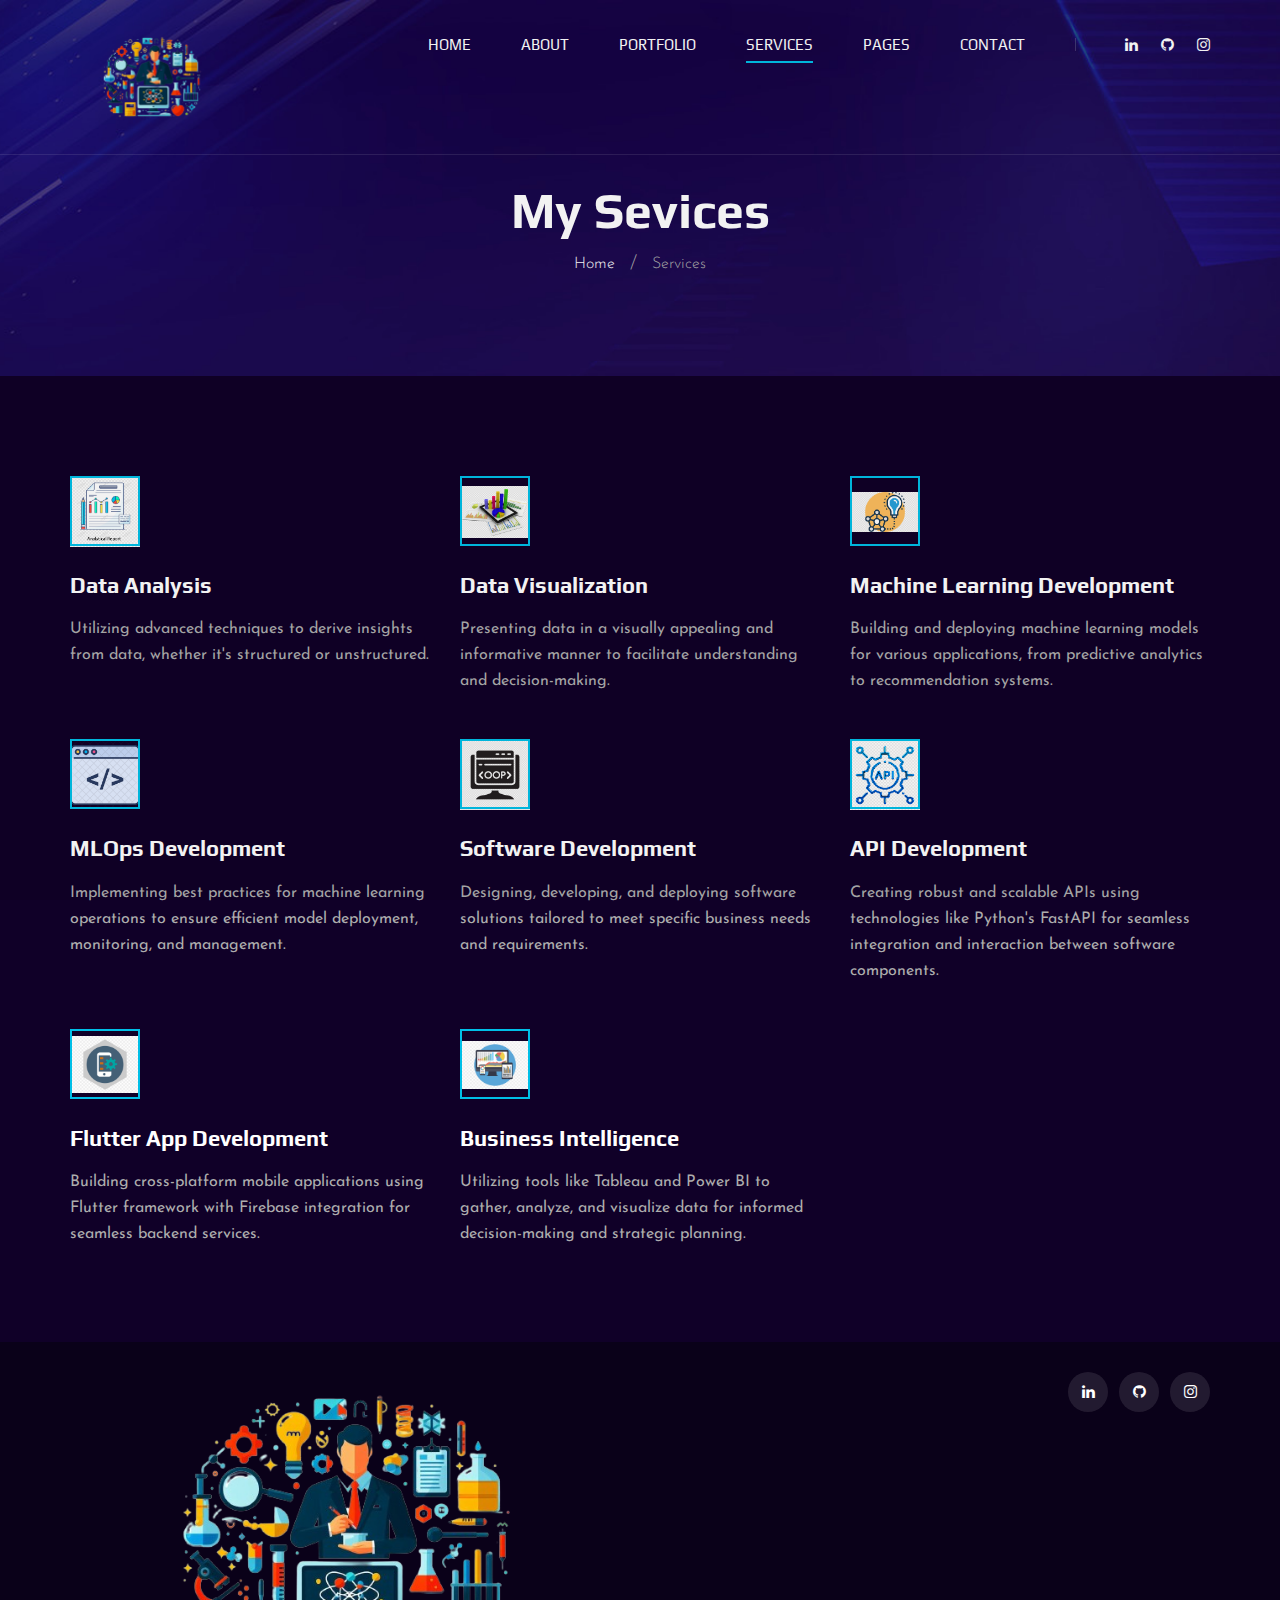
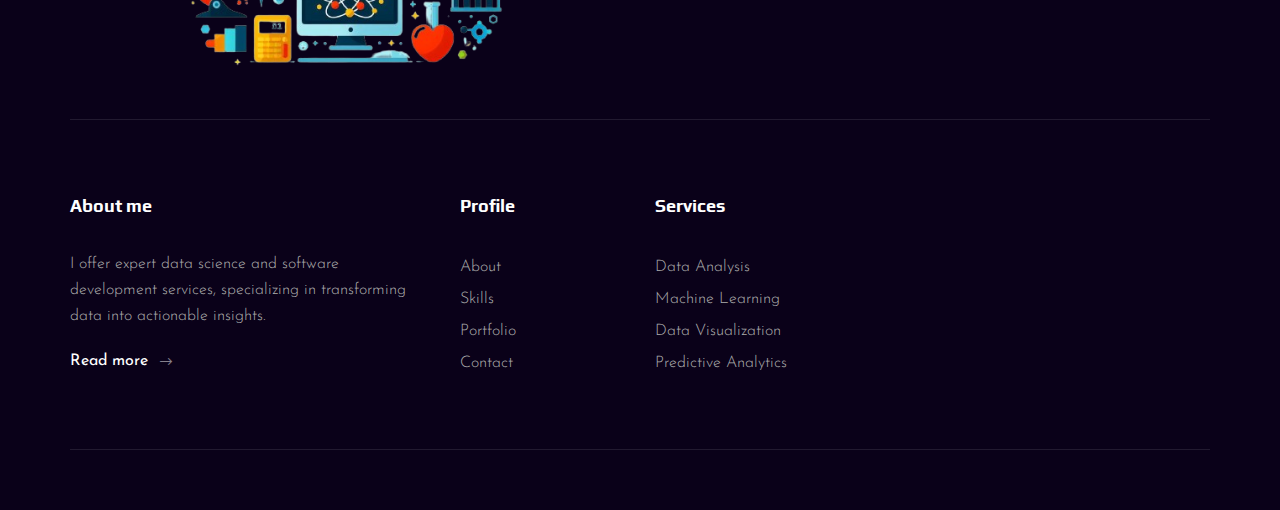
<file: services.html>
<!DOCTYPE html>
<html lang="zxx">

<head>
    <meta charset="UTF-8">
    <meta name="description" content="Videograph Template">
    <meta name="keywords" content="Videograph, unica, creative, html">
    <meta name="viewport" content="width=device-width, initial-scale=1.0">
    <meta http-equiv="X-UA-Compatible" content="ie=edge">
    <title>Portfolio | data science</title>

    <!-- Google Font -->
    <link href="https://fonts.googleapis.com/css2?family=Play:wght@400;700&display=swap" rel="stylesheet">
    <link href="https://fonts.googleapis.com/css2?family=Josefin+Sans:wght@300;400;500;600;700&display=swap"
        rel="stylesheet">

    <!-- Css Styles -->
    <link rel="stylesheet" href="css/bootstrap.min.css" type="text/css">
    <link rel="stylesheet" href="css/font-awesome.min.css" type="text/css">
    <link rel="stylesheet" href="css/elegant-icons.css" type="text/css">
    <link rel="stylesheet" href="css/owl.carousel.min.css" type="text/css">
    <link rel="stylesheet" href="css/magnific-popup.css" type="text/css">
    <link rel="stylesheet" href="css/slicknav.min.css" type="text/css">
    <link rel="stylesheet" href="css/style.css" type="text/css">
</head>

<body>
    <!-- Page Preloder -->
    <div id="preloder">
        <div class="loader"></div>
    </div>

    <!-- Header Section Begin -->
    <header class="header">
        <div class="container">
            <div class="row">
                <div class="col-lg-2">
                    <div class="header__logo">
                        <a href="./index.html"><img src="img/logo.png" alt=""></a>
                    </div>
                </div>
                <div class="col-lg-10">
                    <div class="header__nav__option">
                        <nav class="header__nav__menu mobile-menu">
                            <ul>
                                <li><a href="./index.html">Home</a></li>
                                <li><a href="./about.html">About</a></li>
                                <li><a href="./portfolio.html">Portfolio</a></li>
                                <li class="active"><a href="./services.html">Services</a></li>
                                <li><a href="#">Pages</a>
                                    <ul class="dropdown">
                                        <li><a href="./about.html">About</a></li>
                                        <li><a href="./portfolio.html">Portfolio</a></li>
                                        <li><a href="./blog.html">Skills</a></li>
                                        <li><a href="./blog-details.html">Experiance and Education</a></li>
                                    </ul>
                                </li>
                                <li><a href="./contact.html">Contact</a></li>
                            </ul>
                        </nav>
                        <div class="header__nav__social">
                            <a href="https://www.linkedin.com/in/abhishek-singh-5604b1243/"><i class="fa fa-linkedin"></i></a>
                            <a href=" https://github.com/AbhishekSingh010"><i class="fa fa-github" aria-hidden="true"></a></i>
                            <a href="https://www.instagram.com/abhi__singh5580/"><i class="fa fa-instagram"></i></a>
                        </div>
                    </div>
                </div>
            </div>
            <div id="mobile-menu-wrap"></div>
        </div>
    </header>
    <!-- Header End -->

    <!-- Breadcrumb Begin -->
    <div class="breadcrumb-option spad set-bg" data-setbg="img/breadcrumb-bg.jpg">
        <div class="container">
            <div class="row">
                <div class="col-lg-12 text-center">
                    <div class="breadcrumb__text">
                        <h2>My Sevices</h2>
                        <div class="breadcrumb__links">
                            <a href="./index.html">Home</a>
                            <span>Services</span>
                        </div>
                    </div>
                </div>
            </div>
        </div>
    </div>
    <!-- Breadcrumb End -->

    <!-- Services Section Begin -->
    <section class="services-page spad">
        <div class="container">
            <div class="row">
                <div class="col-lg-4 col-md-6 col-sm-6">
                    <div class="services__item">
                        <div class="services__item__icon">
                            <img src="img/icons/si-3.png" alt="">
                        </div>
                        <h4>Data Analysis</h4>
                        <p>Utilizing advanced techniques to derive insights from data, whether it's structured or unstructured.</p>
                    </div>
                </div>
                <div class="col-lg-4 col-md-6 col-sm-6">
                    <div class="services__item">
                        <div class="services__item__icon">
                            <img src="img/icons/si-4.png" alt="">
                        </div>
                        <h4>Data Visualization</h4>
                        <p>Presenting data in a visually appealing and informative manner to facilitate understanding and decision-making.</p>
                    </div>
                </div>
                <div class="col-lg-4 col-md-6 col-sm-6">
                    <div class="services__item">
                        <div class="services__item__icon">
                            <img src="img/icons/si-1.png" alt="">
                        </div>
                        <h4>Machine Learning Development</h4>
                        <p>Building and deploying machine learning models for various applications, from predictive analytics to recommendation systems.</p>
                    </div>
                </div>
                <div class="col-lg-4 col-md-6 col-sm-6">
                    <div class="services__item">
                        <div class="services__item__icon">
                            <img src="img/icons/si-2.png" alt="">
                        </div>
                        <h4>MLOps Development</h4>
                        <p>Implementing best practices for machine learning operations to ensure efficient model deployment, monitoring, and management.</p>
                    </div>
                </div>
                <div class="col-lg-4 col-md-6 col-sm-6">
                    <div class="services__item">
                        <div class="services__item__icon">
                            <img src="img/icons/si-5.png" alt="">
                        </div>
                        <h4>Software Development</h4>
                        <p>Designing, developing, and deploying software solutions tailored to meet specific business needs and requirements.</p>
                    </div>
                </div>
                <div class="col-lg-4 col-md-6 col-sm-6">
                    <div class="services__item">
                        <div class="services__item__icon">
                            <img src="img/icons/si-6.png" alt="">
                        </div>
                        <h4>API Development</h4>
                        <p>Creating robust and scalable APIs using technologies like Python's FastAPI for seamless integration and interaction between software components.</p>
                    </div>
                </div>
                <div class="col-lg-4 col-md-6 col-sm-6">
                    <div class="services__item">
                        <div class="services__item__icon">
                            <img src="img/icons/si-7.png" alt="">
                        </div>
                        <h4>Flutter App Development</h4>
                    <p>Building cross-platform mobile applications using Flutter framework with Firebase integration for seamless backend services.</p>
                    </div>
                </div>
                <div class="col-lg-4 col-md-6 col-sm-6">
                    <div class="services__item">
                        <div class="services__item__icon">
                            <img src="img/icons/si-8.png" alt="">
                        </div>
                        <h4>Business Intelligence</h4>
                        <p>Utilizing tools like Tableau and Power BI to gather, analyze, and visualize data for informed decision-making and strategic planning.</p>
                    </div>
                </div>



            </div>
        </div>
    </section>
    
    <!-- Logo End -->

    <!-- Footer Section Begin -->
    <footer class="footer">
        <div class="container">
            <div class="footer__top">
                <div class="row">
                    <div class="col-lg-6 col-md-6">
                        <div class="footer__top__logo">
                            <a href="#"><img src="img/logo.png" alt=""></a>
                        </div>
                    </div>
                    <div class="col-lg-6 col-md-6">
                        <div class="footer__top__social">
                            <a href="https://www.linkedin.com/in/abhishek-singh-5604b1243/"><i class="fa fa-linkedin"></i></a>
                            <a href=" https://github.com/AbhishekSingh010"><i class="fa fa-github" aria-hidden="true"></a></i>
                            <a href="https://www.instagram.com/abhi__singh5580/"><i class="fa fa-instagram"></i></a>
                        </div>
                    </div>
                </div>
            </div>
            <div class="footer__option">
                <div class="row">
                    <div class="col-lg-4 col-md-6 col-sm-6">
                        <div class="footer__option__item">
                            <h5>About me</h5>
                            <p>I offer expert data science and software development services, specializing in transforming data into actionable insights.</p>
                            <a href="./about.html" class="read__more">Read more <span class="arrow_right"></span></a>
                        </div>
                    </div>
                    <div class="col-lg-2 col-md-3 col-sm-3">
                        <div class="footer__option__item">
                            <h5>Profile</h5>
                            <ul>
                                <li><a href="./about.html">About</a></li>
                                <li><a href="./blog.html">Skills</a></li>
                                <li><a href="./portfolio.html">Portfolio</a></li>
                                <li><a href="./contact.html">Contact</a></li>
                            </ul>
                        </div>
                    </div>
                    <div class="col-lg-2 col-md-3 col-sm-3">
                        <div class="footer__option__item">
                            <h5>Services</h5>
                            <ul>
                                <li><a href="./services.html">Data Analysis</a></li>
                                <li><a href="./services.html">Machine Learning</a></li>
                                <li><a href="./services.html">Data Visualization</a></li>
                                <li><a href="./services.html">Predictive Analytics</a></li>
                            </ul>
                        </div>
                    </div>
                  
                </div>
            </div>
            <div class="footer__copyright">
                <div class="row">
                    <div class="col-lg-12 text-center">
                        
                    </div>
                </div>
            </div>
        </div>
    </footer>
    
    <!-- Footer Section End -->

    <!-- Js Plugins -->
    <script src="js/jquery-3.3.1.min.js"></script>
    <script src="js/bootstrap.min.js"></script>
    <script src="js/jquery.magnific-popup.min.js"></script>
    <script src="js/mixitup.min.js"></script>
    <script src="js/masonry.pkgd.min.js"></script>
    <script src="js/jquery.slicknav.js"></script>
    <script src="js/owl.carousel.min.js"></script>
    <script src="js/main.js"></script>
</body>

</html>
</file>
<file: css/elegant-icons.css>
@font-face {
	font-family: 'ElegantIcons';
	src:url('../fonts/ElegantIcons.eot');
	src:url('../fonts/ElegantIcons.eot?#iefix') format('embedded-opentype'),
		url('../fonts/ElegantIcons.woff') format('woff'),
		url('../fonts/ElegantIcons.ttf') format('truetype'),
		url('../fonts/ElegantIcons.svg#ElegantIcons') format('svg');
	font-weight: normal;
	font-style: normal;
}

/* Use the following CSS code if you want to use data attributes for inserting your icons */
[data-icon]:before {
	font-family: 'ElegantIcons';
	content: attr(data-icon);
	speak: none;
	font-weight: normal;
	font-variant: normal;
	text-transform: none;
	line-height: 1;
	-webkit-font-smoothing: antialiased;
	-moz-osx-font-smoothing: grayscale;
}

/* Use the following CSS code if you want to have a class per icon */
/*
Instead of a list of all class selectors,
you can use the generic selector below, but it's slower:
[class*="your-class-prefix"] {
*/
.arrow_up, .arrow_down, .arrow_left, .arrow_right, .arrow_left-up, .arrow_right-up, .arrow_right-down, .arrow_left-down, .arrow-up-down, .arrow_up-down_alt, .arrow_left-right_alt, .arrow_left-right, .arrow_expand_alt2, .arrow_expand_alt, .arrow_condense, .arrow_expand, .arrow_move, .arrow_carrot-up, .arrow_carrot-down, .arrow_carrot-left, .arrow_carrot-right, .arrow_carrot-2up, .arrow_carrot-2down, .arrow_carrot-2left, .arrow_carrot-2right, .arrow_carrot-up_alt2, .arrow_carrot-down_alt2, .arrow_carrot-left_alt2, .arrow_carrot-right_alt2, .arrow_carrot-2up_alt2, .arrow_carrot-2down_alt2, .arrow_carrot-2left_alt2, .arrow_carrot-2right_alt2, .arrow_triangle-up, .arrow_triangle-down, .arrow_triangle-left, .arrow_triangle-right, .arrow_triangle-up_alt2, .arrow_triangle-down_alt2, .arrow_triangle-left_alt2, .arrow_triangle-right_alt2, .arrow_back, .icon_minus-06, .icon_plus, .icon_close, .icon_check, .icon_minus_alt2, .icon_plus_alt2, .icon_close_alt2, .icon_check_alt2, .icon_zoom-out_alt, .icon_zoom-in_alt, .icon_search, .icon_box-empty, .icon_box-selected, .icon_minus-box, .icon_plus-box, .icon_box-checked, .icon_circle-empty, .icon_circle-slelected, .icon_stop_alt2, .icon_stop, .icon_pause_alt2, .icon_pause, .icon_menu, .icon_menu-square_alt2, .icon_menu-circle_alt2, .icon_ul, .icon_ol, .icon_adjust-horiz, .icon_adjust-vert, .icon_document_alt, .icon_documents_alt, .icon_pencil, .icon_pencil-edit_alt, .icon_pencil-edit, .icon_folder-alt, .icon_folder-open_alt, .icon_folder-add_alt, .icon_info_alt, .icon_error-oct_alt, .icon_error-circle_alt, .icon_error-triangle_alt, .icon_question_alt2, .icon_question, .icon_comment_alt, .icon_chat_alt, .icon_vol-mute_alt, .icon_volume-low_alt, .icon_volume-high_alt, .icon_quotations, .icon_quotations_alt2, .icon_clock_alt, .icon_lock_alt, .icon_lock-open_alt, .icon_key_alt, .icon_cloud_alt, .icon_cloud-upload_alt, .icon_cloud-download_alt, .icon_image, .icon_images, .icon_lightbulb_alt, .icon_gift_alt, .icon_house_alt, .icon_genius, .icon_mobile, .icon_tablet, .icon_laptop, .icon_desktop, .icon_camera_alt, .icon_mail_alt, .icon_cone_alt, .icon_ribbon_alt, .icon_bag_alt, .icon_creditcard, .icon_cart_alt, .icon_paperclip, .icon_tag_alt, .icon_tags_alt, .icon_trash_alt, .icon_cursor_alt, .icon_mic_alt, .icon_compass_alt, .icon_pin_alt, .icon_pushpin_alt, .icon_map_alt, .icon_drawer_alt, .icon_toolbox_alt, .icon_book_alt, .icon_calendar, .icon_film, .icon_table, .icon_contacts_alt, .icon_headphones, .icon_lifesaver, .icon_piechart, .icon_refresh, .icon_link_alt, .icon_link, .icon_loading, .icon_blocked, .icon_archive_alt, .icon_heart_alt, .icon_star_alt, .icon_star-half_alt, .icon_star, .icon_star-half, .icon_tools, .icon_tool, .icon_cog, .icon_cogs, .arrow_up_alt, .arrow_down_alt, .arrow_left_alt, .arrow_right_alt, .arrow_left-up_alt, .arrow_right-up_alt, .arrow_right-down_alt, .arrow_left-down_alt, .arrow_condense_alt, .arrow_expand_alt3, .arrow_carrot_up_alt, .arrow_carrot-down_alt, .arrow_carrot-left_alt, .arrow_carrot-right_alt, .arrow_carrot-2up_alt, .arrow_carrot-2dwnn_alt, .arrow_carrot-2left_alt, .arrow_carrot-2right_alt, .arrow_triangle-up_alt, .arrow_triangle-down_alt, .arrow_triangle-left_alt, .arrow_triangle-right_alt, .icon_minus_alt, .icon_plus_alt, .icon_close_alt, .icon_check_alt, .icon_zoom-out, .icon_zoom-in, .icon_stop_alt, .icon_menu-square_alt, .icon_menu-circle_alt, .icon_document, .icon_documents, .icon_pencil_alt, .icon_folder, .icon_folder-open, .icon_folder-add, .icon_folder_upload, .icon_folder_download, .icon_info, .icon_error-circle, .icon_error-oct, .icon_error-triangle, .icon_question_alt, .icon_comment, .icon_chat, .icon_vol-mute, .icon_volume-low, .icon_volume-high, .icon_quotations_alt, .icon_clock, .icon_lock, .icon_lock-open, .icon_key, .icon_cloud, .icon_cloud-upload, .icon_cloud-download, .icon_lightbulb, .icon_gift, .icon_house, .icon_camera, .icon_mail, .icon_cone, .icon_ribbon, .icon_bag, .icon_cart, .icon_tag, .icon_tags, .icon_trash, .icon_cursor, .icon_mic, .icon_compass, .icon_pin, .icon_pushpin, .icon_map, .icon_drawer, .icon_toolbox, .icon_book, .icon_contacts, .icon_archive, .icon_heart, .icon_profile, .icon_group, .icon_grid-2x2, .icon_grid-3x3, .icon_music, .icon_pause_alt, .icon_phone, .icon_upload, .icon_download, .social_facebook, .social_twitter, .social_pinterest, .social_googleplus, .social_tumblr, .social_tumbleupon, .social_wordpress, .social_instagram, .social_dribbble, .social_vimeo, .social_linkedin, .social_rss, .social_deviantart, .social_share, .social_myspace, .social_skype, .social_youtube, .social_picassa, .social_googledrive, .social_flickr, .social_blogger, .social_spotify, .social_delicious, .social_facebook_circle, .social_twitter_circle, .social_pinterest_circle, .social_googleplus_circle, .social_tumblr_circle, .social_stumbleupon_circle, .social_wordpress_circle, .social_instagram_circle, .social_dribbble_circle, .social_vimeo_circle, .social_linkedin_circle, .social_rss_circle, .social_deviantart_circle, .social_share_circle, .social_myspace_circle, .social_skype_circle, .social_youtube_circle, .social_picassa_circle, .social_googledrive_alt2, .social_flickr_circle, .social_blogger_circle, .social_spotify_circle, .social_delicious_circle, .social_facebook_square, .social_twitter_square, .social_pinterest_square, .social_googleplus_square, .social_tumblr_square, .social_stumbleupon_square, .social_wordpress_square, .social_instagram_square, .social_dribbble_square, .social_vimeo_square, .social_linkedin_square, .social_rss_square, .social_deviantart_square, .social_share_square, .social_myspace_square, .social_skype_square, .social_youtube_square, .social_picassa_square, .social_googledrive_square, .social_flickr_square, .social_blogger_square, .social_spotify_square, .social_delicious_square, .icon_printer, .icon_calulator, .icon_building, .icon_floppy, .icon_drive, .icon_search-2, .icon_id, .icon_id-2, .icon_puzzle, .icon_like, .icon_dislike, .icon_mug, .icon_currency, .icon_wallet, .icon_pens, .icon_easel, .icon_flowchart, .icon_datareport, .icon_briefcase, .icon_shield, .icon_percent, .icon_globe, .icon_globe-2, .icon_target, .icon_hourglass, .icon_balance, .icon_rook, .icon_printer-alt, .icon_calculator_alt, .icon_building_alt, .icon_floppy_alt, .icon_drive_alt, .icon_search_alt, .icon_id_alt, .icon_id-2_alt, .icon_puzzle_alt, .icon_like_alt, .icon_dislike_alt, .icon_mug_alt, .icon_currency_alt, .icon_wallet_alt, .icon_pens_alt, .icon_easel_alt, .icon_flowchart_alt, .icon_datareport_alt, .icon_briefcase_alt, .icon_shield_alt, .icon_percent_alt, .icon_globe_alt, .icon_clipboard {
	font-family: 'ElegantIcons';
	speak: none;
	font-style: normal;
	font-weight: normal;
	font-variant: normal;
	text-transform: none;
	line-height: 1;
	-webkit-font-smoothing: antialiased;
}
.arrow_up:before {
	content: "\21";
}
.arrow_down:before {
	content: "\22";
}
.arrow_left:before {
	content: "\23";
}
.arrow_right:before {
	content: "\24";
}
.arrow_left-up:before {
	content: "\25";
}
.arrow_right-up:before {
	content: "\26";
}
.arrow_right-down:before {
	content: "\27";
}
.arrow_left-down:before {
	content: "\28";
}
.arrow-up-down:before {
	content: "\29";
}
.arrow_up-down_alt:before {
	content: "\2a";
}
.arrow_left-right_alt:before {
	content: "\2b";
}
.arrow_left-right:before {
	content: "\2c";
}
.arrow_expand_alt2:before {
	content: "\2d";
}
.arrow_expand_alt:before {
	content: "\2e";
}
.arrow_condense:before {
	content: "\2f";
}
.arrow_expand:before {
	content: "\30";
}
.arrow_move:before {
	content: "\31";
}
.arrow_carrot-up:before {
	content: "\32";
}
.arrow_carrot-down:before {
	content: "\33";
}
.arrow_carrot-left:before {
	content: "\34";
}
.arrow_carrot-right:before {
	content: "\35";
}
.arrow_carrot-2up:before {
	content: "\36";
}
.arrow_carrot-2down:before {
	content: "\37";
}
.arrow_carrot-2left:before {
	content: "\38";
}
.arrow_carrot-2right:before {
	content: "\39";
}
.arrow_carrot-up_alt2:before {
	content: "\3a";
}
.arrow_carrot-down_alt2:before {
	content: "\3b";
}
.arrow_carrot-left_alt2:before {
	content: "\3c";
}
.arrow_carrot-right_alt2:before {
	content: "\3d";
}
.arrow_carrot-2up_alt2:before {
	content: "\3e";
}
.arrow_carrot-2down_alt2:before {
	content: "\3f";
}
.arrow_carrot-2left_alt2:before {
	content: "\40";
}
.arrow_carrot-2right_alt2:before {
	content: "\41";
}
.arrow_triangle-up:before {
	content: "\42";
}
.arrow_triangle-down:before {
	content: "\43";
}
.arrow_triangle-left:before {
	content: "\44";
}
.arrow_triangle-right:before {
	content: "\45";
}
.arrow_triangle-up_alt2:before {
	content: "\46";
}
.arrow_triangle-down_alt2:before {
	content: "\47";
}
.arrow_triangle-left_alt2:before {
	content: "\48";
}
.arrow_triangle-right_alt2:before {
	content: "\49";
}
.arrow_back:before {
	content: "\4a";
}
.icon_minus-06:before {
	content: "\4b";
}
.icon_plus:before {
	content: "\4c";
}
.icon_close:before {
	content: "\4d";
}
.icon_check:before {
	content: "\4e";
}
.icon_minus_alt2:before {
	content: "\4f";
}
.icon_plus_alt2:before {
	content: "\50";
}
.icon_close_alt2:before {
	content: "\51";
}
.icon_check_alt2:before {
	content: "\52";
}
.icon_zoom-out_alt:before {
	content: "\53";
}
.icon_zoom-in_alt:before {
	content: "\54";
}
.icon_search:before {
	content: "\55";
}
.icon_box-empty:before {
	content: "\56";
}
.icon_box-selected:before {
	content: "\57";
}
.icon_minus-box:before {
	content: "\58";
}
.icon_plus-box:before {
	content: "\59";
}
.icon_box-checked:before {
	content: "\5a";
}
.icon_circle-empty:before {
	content: "\5b";
}
.icon_circle-slelected:before {
	content: "\5c";
}
.icon_stop_alt2:before {
	content: "\5d";
}
.icon_stop:before {
	content: "\5e";
}
.icon_pause_alt2:before {
	content: "\5f";
}
.icon_pause:before {
	content: "\60";
}
.icon_menu:before {
	content: "\61";
}
.icon_menu-square_alt2:before {
	content: "\62";
}
.icon_menu-circle_alt2:before {
	content: "\63";
}
.icon_ul:before {
	content: "\64";
}
.icon_ol:before {
	content: "\65";
}
.icon_adjust-horiz:before {
	content: "\66";
}
.icon_adjust-vert:before {
	content: "\67";
}
.icon_document_alt:before {
	content: "\68";
}
.icon_documents_alt:before {
	content: "\69";
}
.icon_pencil:before {
	content: "\6a";
}
.icon_pencil-edit_alt:before {
	content: "\6b";
}
.icon_pencil-edit:before {
	content: "\6c";
}
.icon_folder-alt:before {
	content: "\6d";
}
.icon_folder-open_alt:before {
	content: "\6e";
}
.icon_folder-add_alt:before {
	content: "\6f";
}
.icon_info_alt:before {
	content: "\70";
}
.icon_error-oct_alt:before {
	content: "\71";
}
.icon_error-circle_alt:before {
	content: "\72";
}
.icon_error-triangle_alt:before {
	content: "\73";
}
.icon_question_alt2:before {
	content: "\74";
}
.icon_question:before {
	content: "\75";
}
.icon_comment_alt:before {
	content: "\76";
}
.icon_chat_alt:before {
	content: "\77";
}
.icon_vol-mute_alt:before {
	content: "\78";
}
.icon_volume-low_alt:before {
	content: "\79";
}
.icon_volume-high_alt:before {
	content: "\7a";
}
.icon_quotations:before {
	content: "\7b";
}
.icon_quotations_alt2:before {
	content: "\7c";
}
.icon_clock_alt:before {
	content: "\7d";
}
.icon_lock_alt:before {
	content: "\7e";
}
.icon_lock-open_alt:before {
	content: "\e000";
}
.icon_key_alt:before {
	content: "\e001";
}
.icon_cloud_alt:before {
	content: "\e002";
}
.icon_cloud-upload_alt:before {
	content: "\e003";
}
.icon_cloud-download_alt:before {
	content: "\e004";
}
.icon_image:before {
	content: "\e005";
}
.icon_images:before {
	content: "\e006";
}
.icon_lightbulb_alt:before {
	content: "\e007";
}
.icon_gift_alt:before {
	content: "\e008";
}
.icon_house_alt:before {
	content: "\e009";
}
.icon_genius:before {
	content: "\e00a";
}
.icon_mobile:before {
	content: "\e00b";
}
.icon_tablet:before {
	content: "\e00c";
}
.icon_laptop:before {
	content: "\e00d";
}
.icon_desktop:before {
	content: "\e00e";
}
.icon_camera_alt:before {
	content: "\e00f";
}
.icon_mail_alt:before {
	content: "\e010";
}
.icon_cone_alt:before {
	content: "\e011";
}
.icon_ribbon_alt:before {
	content: "\e012";
}
.icon_bag_alt:before {
	content: "\e013";
}
.icon_creditcard:before {
	content: "\e014";
}
.icon_cart_alt:before {
	content: "\e015";
}
.icon_paperclip:before {
	content: "\e016";
}
.icon_tag_alt:before {
	content: "\e017";
}
.icon_tags_alt:before {
	content: "\e018";
}
.icon_trash_alt:before {
	content: "\e019";
}
.icon_cursor_alt:before {
	content: "\e01a";
}
.icon_mic_alt:before {
	content: "\e01b";
}
.icon_compass_alt:before {
	content: "\e01c";
}
.icon_pin_alt:before {
	content: "\e01d";
}
.icon_pushpin_alt:before {
	content: "\e01e";
}
.icon_map_alt:before {
	content: "\e01f";
}
.icon_drawer_alt:before {
	content: "\e020";
}
.icon_toolbox_alt:before {
	content: "\e021";
}
.icon_book_alt:before {
	content: "\e022";
}
.icon_calendar:before {
	content: "\e023";
}
.icon_film:before {
	content: "\e024";
}
.icon_table:before {
	content: "\e025";
}
.icon_contacts_alt:before {
	content: "\e026";
}
.icon_headphones:before {
	content: "\e027";
}
.icon_lifesaver:before {
	content: "\e028";
}
.icon_piechart:before {
	content: "\e029";
}
.icon_refresh:before {
	content: "\e02a";
}
.icon_link_alt:before {
	content: "\e02b";
}
.icon_link:before {
	content: "\e02c";
}
.icon_loading:before {
	content: "\e02d";
}
.icon_blocked:before {
	content: "\e02e";
}
.icon_archive_alt:before {
	content: "\e02f";
}
.icon_heart_alt:before {
	content: "\e030";
}
.icon_star_alt:before {
	content: "\e031";
}
.icon_star-half_alt:before {
	content: "\e032";
}
.icon_star:before {
	content: "\e033";
}
.icon_star-half:before {
	content: "\e034";
}
.icon_tools:before {
	content: "\e035";
}
.icon_tool:before {
	content: "\e036";
}
.icon_cog:before {
	content: "\e037";
}
.icon_cogs:before {
	content: "\e038";
}
.arrow_up_alt:before {
	content: "\e039";
}
.arrow_down_alt:before {
	content: "\e03a";
}
.arrow_left_alt:before {
	content: "\e03b";
}
.arrow_right_alt:before {
	content: "\e03c";
}
.arrow_left-up_alt:before {
	content: "\e03d";
}
.arrow_right-up_alt:before {
	content: "\e03e";
}
.arrow_right-down_alt:before {
	content: "\e03f";
}
.arrow_left-down_alt:before {
	content: "\e040";
}
.arrow_condense_alt:before {
	content: "\e041";
}
.arrow_expand_alt3:before {
	content: "\e042";
}
.arrow_carrot_up_alt:before {
	content: "\e043";
}
.arrow_carrot-down_alt:before {
	content: "\e044";
}
.arrow_carrot-left_alt:before {
	content: "\e045";
}
.arrow_carrot-right_alt:before {
	content: "\e046";
}
.arrow_carrot-2up_alt:before {
	content: "\e047";
}
.arrow_carrot-2dwnn_alt:before {
	content: "\e048";
}
.arrow_carrot-2left_alt:before {
	content: "\e049";
}
.arrow_carrot-2right_alt:before {
	content: "\e04a";
}
.arrow_triangle-up_alt:before {
	content: "\e04b";
}
.arrow_triangle-down_alt:before {
	content: "\e04c";
}
.arrow_triangle-left_alt:before {
	content: "\e04d";
}
.arrow_triangle-right_alt:before {
	content: "\e04e";
}
.icon_minus_alt:before {
	content: "\e04f";
}
.icon_plus_alt:before {
	content: "\e050";
}
.icon_close_alt:before {
	content: "\e051";
}
.icon_check_alt:before {
	content: "\e052";
}
.icon_zoom-out:before {
	content: "\e053";
}
.icon_zoom-in:before {
	content: "\e054";
}
.icon_stop_alt:before {
	content: "\e055";
}
.icon_menu-square_alt:before {
	content: "\e056";
}
.icon_menu-circle_alt:before {
	content: "\e057";
}
.icon_document:before {
	content: "\e058";
}
.icon_documents:before {
	content: "\e059";
}
.icon_pencil_alt:before {
	content: "\e05a";
}
.icon_folder:before {
	content: "\e05b";
}
.icon_folder-open:before {
	content: "\e05c";
}
.icon_folder-add:before {
	content: "\e05d";
}
.icon_folder_upload:before {
	content: "\e05e";
}
.icon_folder_download:before {
	content: "\e05f";
}
.icon_info:before {
	content: "\e060";
}
.icon_error-circle:before {
	content: "\e061";
}
.icon_error-oct:before {
	content: "\e062";
}
.icon_error-triangle:before {
	content: "\e063";
}
.icon_question_alt:before {
	content: "\e064";
}
.icon_comment:before {
	content: "\e065";
}
.icon_chat:before {
	content: "\e066";
}
.icon_vol-mute:before {
	content: "\e067";
}
.icon_volume-low:before {
	content: "\e068";
}
.icon_volume-high:before {
	content: "\e069";
}
.icon_quotations_alt:before {
	content: "\e06a";
}
.icon_clock:before {
	content: "\e06b";
}
.icon_lock:before {
	content: "\e06c";
}
.icon_lock-open:before {
	content: "\e06d";
}
.icon_key:before {
	content: "\e06e";
}
.icon_cloud:before {
	content: "\e06f";
}
.icon_cloud-upload:before {
	content: "\e070";
}
.icon_cloud-download:before {
	content: "\e071";
}
.icon_lightbulb:before {
	content: "\e072";
}
.icon_gift:before {
	content: "\e073";
}
.icon_house:before {
	content: "\e074";
}
.icon_camera:before {
	content: "\e075";
}
.icon_mail:before {
	content: "\e076";
}
.icon_cone:before {
	content: "\e077";
}
.icon_ribbon:before {
	content: "\e078";
}
.icon_bag:before {
	content: "\e079";
}
.icon_cart:before {
	content: "\e07a";
}
.icon_tag:before {
	content: "\e07b";
}
.icon_tags:before {
	content: "\e07c";
}
.icon_trash:before {
	content: "\e07d";
}
.icon_cursor:before {
	content: "\e07e";
}
.icon_mic:before {
	content: "\e07f";
}
.icon_compass:before {
	content: "\e080";
}
.icon_pin:before {
	content: "\e081";
}
.icon_pushpin:before {
	content: "\e082";
}
.icon_map:before {
	content: "\e083";
}
.icon_drawer:before {
	content: "\e084";
}
.icon_toolbox:before {
	content: "\e085";
}
.icon_book:before {
	content: "\e086";
}
.icon_contacts:before {
	content: "\e087";
}
.icon_archive:before {
	content: "\e088";
}
.icon_heart:before {
	content: "\e089";
}
.icon_profile:before {
	content: "\e08a";
}
.icon_group:before {
	content: "\e08b";
}
.icon_grid-2x2:before {
	content: "\e08c";
}
.icon_grid-3x3:before {
	content: "\e08d";
}
.icon_music:before {
	content: "\e08e";
}
.icon_pause_alt:before {
	content: "\e08f";
}
.icon_phone:before {
	content: "\e090";
}
.icon_upload:before {
	content: "\e091";
}
.icon_download:before {
	content: "\e092";
}
.social_facebook:before {
	content: "\e093";
}
.social_twitter:before {
	content: "\e094";
}
.social_pinterest:before {
	content: "\e095";
}
.social_googleplus:before {
	content: "\e096";
}
.social_tumblr:before {
	content: "\e097";
}
.social_tumbleupon:before {
	content: "\e098";
}
.social_wordpress:before {
	content: "\e099";
}
.social_instagram:before {
	content: "\e09a";
}
.social_dribbble:before {
	content: "\e09b";
}
.social_vimeo:before {
	content: "\e09c";
}
.social_linkedin:before {
	content: "\e09d";
}
.social_rss:before {
	content: "\e09e";
}
.social_deviantart:before {
	content: "\e09f";
}
.social_share:before {
	content: "\e0a0";
}
.social_myspace:before {
	content: "\e0a1";
}
.social_skype:before {
	content: "\e0a2";
}
.social_youtube:before {
	content: "\e0a3";
}
.social_picassa:before {
	content: "\e0a4";
}
.social_googledrive:before {
	content: "\e0a5";
}
.social_flickr:before {
	content: "\e0a6";
}
.social_blogger:before {
	content: "\e0a7";
}
.social_spotify:before {
	content: "\e0a8";
}
.social_delicious:before {
	content: "\e0a9";
}
.social_facebook_circle:before {
	content: "\e0aa";
}
.social_twitter_circle:before {
	content: "\e0ab";
}
.social_pinterest_circle:before {
	content: "\e0ac";
}
.social_googleplus_circle:before {
	content: "\e0ad";
}
.social_tumblr_circle:before {
	content: "\e0ae";
}
.social_stumbleupon_circle:before {
	content: "\e0af";
}
.social_wordpress_circle:before {
	content: "\e0b0";
}
.social_instagram_circle:before {
	content: "\e0b1";
}
.social_dribbble_circle:before {
	content: "\e0b2";
}
.social_vimeo_circle:before {
	content: "\e0b3";
}
.social_linkedin_circle:before {
	content: "\e0b4";
}
.social_rss_circle:before {
	content: "\e0b5";
}
.social_deviantart_circle:before {
	content: "\e0b6";
}
.social_share_circle:before {
	content: "\e0b7";
}
.social_myspace_circle:before {
	content: "\e0b8";
}
.social_skype_circle:before {
	content: "\e0b9";
}
.social_youtube_circle:before {
	content: "\e0ba";
}
.social_picassa_circle:before {
	content: "\e0bb";
}
.social_googledrive_alt2:before {
	content: "\e0bc";
}
.social_flickr_circle:before {
	content: "\e0bd";
}
.social_blogger_circle:before {
	content: "\e0be";
}
.social_spotify_circle:before {
	content: "\e0bf";
}
.social_delicious_circle:before {
	content: "\e0c0";
}
.social_facebook_square:before {
	content: "\e0c1";
}
.social_twitter_square:before {
	content: "\e0c2";
}
.social_pinterest_square:before {
	content: "\e0c3";
}
.social_googleplus_square:before {
	content: "\e0c4";
}
.social_tumblr_square:before {
	content: "\e0c5";
}
.social_stumbleupon_square:before {
	content: "\e0c6";
}
.social_wordpress_square:before {
	content: "\e0c7";
}
.social_instagram_square:before {
	content: "\e0c8";
}
.social_dribbble_square:before {
	content: "\e0c9";
}
.social_vimeo_square:before {
	content: "\e0ca";
}
.social_linkedin_square:before {
	content: "\e0cb";
}
.social_rss_square:before {
	content: "\e0cc";
}
.social_deviantart_square:before {
	content: "\e0cd";
}
.social_share_square:before {
	content: "\e0ce";
}
.social_myspace_square:before {
	content: "\e0cf";
}
.social_skype_square:before {
	content: "\e0d0";
}
.social_youtube_square:before {
	content: "\e0d1";
}
.social_picassa_square:before {
	content: "\e0d2";
}
.social_googledrive_square:before {
	content: "\e0d3";
}
.social_flickr_square:before {
	content: "\e0d4";
}
.social_blogger_square:before {
	content: "\e0d5";
}
.social_spotify_square:before {
	content: "\e0d6";
}
.social_delicious_square:before {
	content: "\e0d7";
}
.icon_printer:before {
	content: "\e103";
}
.icon_calulator:before {
	content: "\e0ee";
}
.icon_building:before {
	content: "\e0ef";
}
.icon_floppy:before {
	content: "\e0e8";
}
.icon_drive:before {
	content: "\e0ea";
}
.icon_search-2:before {
	content: "\e101";
}
.icon_id:before {
	content: "\e107";
}
.icon_id-2:before {
	content: "\e108";
}
.icon_puzzle:before {
	content: "\e102";
}
.icon_like:before {
	content: "\e106";
}
.icon_dislike:before {
	content: "\e0eb";
}
.icon_mug:before {
	content: "\e105";
}
.icon_currency:before {
	content: "\e0ed";
}
.icon_wallet:before {
	content: "\e100";
}
.icon_pens:before {
	content: "\e104";
}
.icon_easel:before {
	content: "\e0e9";
}
.icon_flowchart:before {
	content: "\e109";
}
.icon_datareport:before {
	content: "\e0ec";
}
.icon_briefcase:before {
	content: "\e0fe";
}
.icon_shield:before {
	content: "\e0f6";
}
.icon_percent:before {
	content: "\e0fb";
}
.icon_globe:before {
	content: "\e0e2";
}
.icon_globe-2:before {
	content: "\e0e3";
}
.icon_target:before {
	content: "\e0f5";
}
.icon_hourglass:before {
	content: "\e0e1";
}
.icon_balance:before {
	content: "\e0ff";
}
.icon_rook:before {
	content: "\e0f8";
}
.icon_printer-alt:before {
	content: "\e0fa";
}
.icon_calculator_alt:before {
	content: "\e0e7";
}
.icon_building_alt:before {
	content: "\e0fd";
}
.icon_floppy_alt:before {
	content: "\e0e4";
}
.icon_drive_alt:before {
	content: "\e0e5";
}
.icon_search_alt:before {
	content: "\e0f7";
}
.icon_id_alt:before {
	content: "\e0e0";
}
.icon_id-2_alt:before {
	content: "\e0fc";
}
.icon_puzzle_alt:before {
	content: "\e0f9";
}
.icon_like_alt:before {
	content: "\e0dd";
}
.icon_dislike_alt:before {
	content: "\e0f1";
}
.icon_mug_alt:before {
	content: "\e0dc";
}
.icon_currency_alt:before {
	content: "\e0f3";
}
.icon_wallet_alt:before {
	content: "\e0d8";
}
.icon_pens_alt:before {
	content: "\e0db";
}
.icon_easel_alt:before {
	content: "\e0f0";
}
.icon_flowchart_alt:before {
	content: "\e0df";
}
.icon_datareport_alt:before {
	content: "\e0f2";
}
.icon_briefcase_alt:before {
	content: "\e0f4";
}
.icon_shield_alt:before {
	content: "\e0d9";
}
.icon_percent_alt:before {
	content: "\e0da";
}
.icon_globe_alt:before {
	content: "\e0de";
}
.icon_clipboard:before {
	content: "\e0e6";
}


	.glyph {
		float: left;
		text-align: center;
		padding: .75em;
		margin: .4em 1.5em .75em 0;
		width: 6em;
text-shadow: none;
	}
        .glyph_big {
        font-size: 128px;
        color: #59c5dc;
        float: left;
        margin-right: 20px;
        }

        .glyph div { padding-bottom: 10px;}

	.glyph input {
		font-family: consolas, monospace;
		font-size: 12px;
		width: 100%;
		text-align: center;
		border: 0;
		box-shadow: 0 0 0 1px #ccc;
		padding: .2em;
                -moz-border-radius: 5px;
                -webkit-border-radius: 5px;
	}
	.centered {
		margin-left: auto;
		margin-right: auto;
	}
	.glyph .fs1 {
		font-size: 2em;
	}
</file>
<file: css/style.css>
/******************************************************************
  Template Name: Dreams
  Description: Dreams wedding template
  Author: Colorib
  Author URI: https://colorlib.com/
  Version: 1.0
  Created: Colorib
******************************************************************/
/*------------------------------------------------------------------
[Table of contents]

1.  Template default CSS
	1.1	Variables
	1.2	Mixins
	1.3	Flexbox
	1.4	Reset
2.  Helper Css
3.  Header Section
4.  Hero Section
5.  Services Section
6.  Counter Section
7.  Team Section
8.  Latest Section
9.  Contact
10.  Footer Style
-------------------------------------------------------------------*/
/*----------------------------------------*/
/* Template default CSS
/*----------------------------------------*/
html,
body {
  height: 100%;
  font-family: "Josefin Sans", sans-serif;
  -webkit-font-smoothing: antialiased;
}

h1,
h2,
h3,
h4,
h5,
h6 {
  margin: 0;
  color: #111111;
  font-weight: 400;
  font-family: "Play", sans-serif;
}

h1 {
  font-size: 70px;
}

h2 {
  font-size: 36px;
}

h3 {
  font-size: 30px;
}

h4 {
  font-size: 24px;
}

h5 {
  font-size: 18px;
}

h6 {
  font-size: 16px;
}

p {
  font-size: 16px;
  font-family: "Josefin Sans", sans-serif;
  color: #adadad;
  font-weight: 400;
  line-height: 26px;
  margin: 0 0 15px 0;
}

img {
  max-width: 100%;
}

input:focus,
select:focus,
button:focus,
textarea:focus {
  outline: none;
}

a:hover,
a:focus {
  text-decoration: none;
  outline: none;
  color: #fff;
}

ul,
ol {
  padding: 0;
  margin: 0;
}

/*---------------------
  Helper CSS
-----------------------*/
.section-title {
  margin-bottom: 50px;
}
.section-title.center-title {
  text-align: center;
}
.section-title.center-title h2:after {
  right: 0;
  margin: 0 auto;
}
.section-title span {
  color: #ffffff;
  display: block;
  font-size: 16px;
  letter-spacing: 2px;
  text-transform: uppercase;
  margin-bottom: 6px;
}
.section-title h2 {
  color: #ffffff;
  font-weight: 700;
  text-transform: uppercase;
  position: relative;
  padding-bottom: 25px;
}
.section-title h2:after {
  position: absolute;
  left: 0;
  bottom: 0;
  height: 5px;
  width: 70px;
  background: #00bfe7;
  content: "";
}

.set-bg {
  background-repeat: no-repeat;
  background-size: cover;
  background-position: top center;
}

.spad {
  padding-top: 100px;
  padding-bottom: 100px;
}

.text-white h1,
.text-white h2,
.text-white h3,
.text-white h4,
.text-white h5,
.text-white h6,
.text-white p,
.text-white span,
.text-white li,
.text-white a {
  color: #fff;
}

/* buttons */
.primary-btn {
  display: inline-block;
  font-size: 15px;
  font-family: "Play", sans-serif;
  font-weight: 700;
  padding: 14px 32px 12px;
  color: #ffffff;
  text-transform: uppercase;
  letter-spacing: 2px;
  position: relative;
  z-index: 1;
}
.primary-btn:hover:before {
  height: 100%;
  width: 100%;
}
.primary-btn:hover:after {
  height: 100%;
  width: 100%;
}
.primary-btn:before {
  position: absolute;
  left: 0;
  top: 0;
  height: 30px;
  width: 30px;
  border-left: 2px solid #00bfe7;
  border-top: 2px solid #00bfe7;
  content: "";
  z-index: -1;
  -webkit-transition: all, 0.7s;
  -o-transition: all, 0.7s;
  transition: all, 0.7s;
}
.primary-btn:after {
  position: absolute;
  right: 0;
  bottom: 0;
  height: 30px;
  width: 30px;
  border-right: 2px solid #00bfe7;
  border-bottom: 2px solid #00bfe7;
  content: "";
  z-index: -1;
  -webkit-transition: all, 0.7s;
  -o-transition: all, 0.7s;
  transition: all, 0.7s;
}

.site-btn {
  font-size: 15px;
  color: #ffffff;
  background: #00bfe7;
  font-family: "Play", sans-serif;
  font-weight: 700;
  border: none;
  display: inline-block;
  text-transform: uppercase;
  letter-spacing: 2px;
  padding: 14px 34px 12px;
  width: 100%;
}

/* Preloder */
#preloder {
  position: fixed;
  width: 100%;
  height: 100%;
  top: 0;
  left: 0;
  z-index: 999999;
  background: #000;
}

.loader {
  width: 40px;
  height: 40px;
  position: absolute;
  top: 50%;
  left: 50%;
  margin-top: -13px;
  margin-left: -13px;
  border-radius: 60px;
  animation: loader 0.8s linear infinite;
  -webkit-animation: loader 0.8s linear infinite;
}

@keyframes loader {
  0% {
    -webkit-transform: rotate(0deg);
    transform: rotate(0deg);
    border: 4px solid #f44336;
    border-left-color: transparent;
  }
  50% {
    -webkit-transform: rotate(180deg);
    transform: rotate(180deg);
    border: 4px solid #673ab7;
    border-left-color: transparent;
  }
  100% {
    -webkit-transform: rotate(360deg);
    transform: rotate(360deg);
    border: 4px solid #f44336;
    border-left-color: transparent;
  }
}
@-webkit-keyframes loader {
  0% {
    -webkit-transform: rotate(0deg);
    border: 4px solid #f44336;
    border-left-color: transparent;
  }
  50% {
    -webkit-transform: rotate(180deg);
    border: 4px solid #673ab7;
    border-left-color: transparent;
  }
  100% {
    -webkit-transform: rotate(360deg);
    border: 4px solid #f44336;
    border-left-color: transparent;
  }
}
/*---------------------
  Header
-----------------------*/
.header {
  position: absolute;
  left: 0;
  top: 0;
  width: 100%;
  background: transparent;
  border-bottom: 1px solid rgba(255, 255, 255, 0.1);
  z-index: 9;
}

.header__logo {
  padding: 30px 0;
}
.header__logo a {
  display: inline-block;
}

.header__nav__option {
  text-align: right;
  padding: 28px 0px;
}

.header__nav__menu {
  display: inline-block;
  margin-right: 45px;
}
.header__nav__menu ul li {
  list-style: none;
  display: inline-block;
  margin-right: 45px;
  position: relative;
}
.header__nav__menu ul li.active a:after {
  -webkit-transform: scale(1);
      -ms-transform: scale(1);
          transform: scale(1);
}
.header__nav__menu ul li:hover a:after {
  -webkit-transform: scale(1);
      -ms-transform: scale(1);
          transform: scale(1);
}
.header__nav__menu ul li:hover .dropdown {
  top: 34px;
  opacity: 1;
  visibility: visible;
}
.header__nav__menu ul li:last-child {
  margin-right: 0;
}
.header__nav__menu ul li .dropdown {
  position: absolute;
  left: 0;
  top: 60px;
  width: 140px;
  background: #ffffff;
  text-align: left;
  padding: 2px 0;
  z-index: 9;
  opacity: 0;
  visibility: hidden;
  -webkit-transition: all, 0.3s;
  -o-transition: all, 0.3s;
  transition: all, 0.3s;
}
.header__nav__menu ul li .dropdown li {
  display: block;
  margin-right: 0;
}
.header__nav__menu ul li .dropdown li a {
  font-size: 14px;
  color: #111111;
  padding: 8px 20px;
  text-transform: capitalize;
}
.header__nav__menu ul li .dropdown li a:after {
  display: none;
}
.header__nav__menu ul li a {
  font-size: 15px;
  font-family: "Play", sans-serif;
  color: #ffffff;
  display: block;
  text-transform: uppercase;
  position: relative;
  padding: 6px 0;
}
.header__nav__menu ul li a:after {
  position: absolute;
  left: 0;
  bottom: 0;
  width: 100%;
  height: 2px;
  background: #00bfe7;
  content: "";
  -webkit-transform: scale(0);
      -ms-transform: scale(0);
          transform: scale(0);
  -webkit-transition: all, 0.3s;
  -o-transition: all, 0.3s;
  transition: all, 0.3s;
}

.header__nav__social {
  display: inline-block;
  position: relative;
  padding-left: 50px;
}
.header__nav__social:before {
  position: absolute;
  left: 0;
  top: 4px;
  height: 13px;
  width: 1px;
  background: rgba(225, 225, 225, 0.2);
  content: "";
}
.header__nav__social a {
  color: #ffffff;
  font-size: 15px;
  margin-right: 18px;
}
.header__nav__social a:last-child {
  margin-right: 0;
}

.slicknav_menu {
  display: none;
}

/*---------------------
  Hero
-----------------------*/
.hero__slider.owl-carousel .owl-item.active .hero__text span {
  top: 0;
  opacity: 1;
}
.hero__slider.owl-carousel .owl-item.active .hero__text h2 {
  top: 0;
  opacity: 1;
}
.hero__slider.owl-carousel .owl-item.active .hero__text .primary-btn {
  top: 0;
  opacity: 1;
}
.hero__slider.owl-carousel .owl-dots {
  position: absolute;
  left: 0;
  right: 0;
  bottom: 45px;
  width: 100%;
  max-width: 1140px;
  margin: 0 auto;
}
.hero__slider.owl-carousel .owl-dots button {
  color: #adadad;
  font-size: 18px;
  font-family: "Play", sans-serif;
  margin-right: 16px;
  position: relative;
  display: inline-block;
}
.hero__slider.owl-carousel .owl-dots button.active {
  color: #ffffff;
}
.hero__slider.owl-carousel .owl-dots button.active:after {
  background: #ffffff;
  height: 2px;
}
.hero__slider.owl-carousel .owl-dots button:after {
  position: absolute;
  left: 0;
  bottom: -6px;
  width: 100%;
  height: 1px;
  background: rgba(255, 255, 255, 0.3);
  content: "";
}
.hero__slider.owl-carousel .owl-dots button:last-child {
  margin-right: 0;
}

.hero__item {
  height: 684px;
  padding-top: 255px;
}

.hero__text span {
  color: #ffffff;
  display: block;
  font-size: 15px;
  letter-spacing: 2px;
  text-transform: uppercase;
  margin-bottom: 18px;
  position: relative;
  top: 100px;
  opacity: 0;
  -webkit-transition: all, 0.3s;
  -o-transition: all, 0.3s;
  transition: all, 0.3s;
}
.hero__text h2 {
  color: #ffffff;
  font-size: 60px;
  font-weight: 700;
  line-height: 70px;
  text-transform: uppercase;
  margin-bottom: 38px;
  position: relative;
  top: 100px;
  opacity: 0;
  -webkit-transition: all, 0.5s;
  -o-transition: all, 0.5s;
  transition: all, 0.5s;
}
.hero__text .primary-btn {
  position: relative;
  top: 100px;
  opacity: 0;
  -webkit-transition: all, 0.7s;
  -o-transition: all, 0.7s;
  transition: all, 0.7s;
}

/*---------------------
  Work
-----------------------*/
.work {
  overflow: hidden;
  background: #100028;
}

.work__gallery {
  margin-right: -10px;
}

.work__item {
  height: 311px !important;
  width: calc(16.67% - 10px);
  margin-right: 10px;
  margin-bottom: 10px;
  float: left;
  position: relative;
  overflow: hidden;
  display: -webkit-box;
  display: -ms-flexbox;
  display: flex;
  -webkit-box-align: center;
      -ms-flex-align: center;
          align-items: center;
  -webkit-box-pack: center;
      -ms-flex-pack: center;
          justify-content: center;
}
.work__item:hover .work__item__hover {
  bottom: 0;
}
.work__item.large__item {
  height: 633px !important;
  width: calc(33.33% - 10px);
}
.work__item.wide__item {
  width: calc(33.33% - 10px);
  height: 311px !important;
}
.work__item .play-btn {
  display: inline-block;
  color: #ffffff;
  font-size: 20px;
  height: 50px;
  width: 50px;
  line-height: 50px;
  text-align: center;
  border: 1px solid rgba(255, 255, 255, 0.7);
  border-radius: 50%;
}

.grid-sizer {
  width: calc(16.67% - 10px);
}

.work__item__hover {
  background: rgba(0, 0, 0, 0.5);
  position: absolute;
  left: 0;
  bottom: -300px;
  width: 100%;
  padding: 25px 30px 20px;
  -webkit-transition: all, 0.5s;
  -o-transition: all, 0.5s;
  transition: all, 0.5s;
}
.work__item__hover h4 {
  font-size: 22px;
  color: #ffffff;
  font-weight: 700;
}
.work__item__hover ul li {
  color: #adadad;
  list-style: none;
  font-size: 16px;
  margin-right: 23px;
  position: relative;
  display: inline-block;
}
.work__item__hover ul li:after {
  position: absolute;
  right: -18px;
  top: 1px;
  content: "/";
}
.work__item__hover ul li:last-child {
  margin-right: 0;
}
.work__item__hover ul li:last-child:after {
  display: none;
}

/*---------------------
  Counter
-----------------------*/
.counter {
  background: #100028;
  height: 840px;
  padding-top: 380px;
  overflow: hidden;
}

.counter__content {
  padding: 0px 50px;
}

.counter__item {
  background: #1a083d;
  -webkit-transform: rotate(45deg);
  -ms-transform: rotate(45deg);
      transform: rotate(45deg);
  height: 255px;
  width: 255px;
  display: -webkit-box;
  display: -ms-flexbox;
  display: flex;
  -webkit-box-align: center;
      -ms-flex-align: center;
          align-items: center;
  -webkit-box-pack: center;
      -ms-flex-pack: center;
          justify-content: center;
  text-align: center;
  position: relative;
  z-index: 1;
}
.counter__item::before {
  position: absolute;
  left: -1px;
  bottom: -2px;
  height: 636px;
  width: 636px;
  border-left: 1px solid #333333;
  border-top: 1px solid #333333;
  content: "";
  z-index: -1;
}
.counter__item.second__item {
  margin-top: -185px;
}
.counter__item.second__item:before {
  left: -316px;
  bottom: -65px;
  border-right: 1px solid #333333;
  border-bottom: 1px solid #333333;
  border-left: none;
  border-top: none;
}
.counter__item.four__item {
  margin-top: -185px;
}
.counter__item.four__item:before {
  left: -380px;
  bottom: -380px;
  border-right: 1px solid #333333;
  border-bottom: 1px solid #333333;
  border-left: none;
  border-top: none;
}
.counter__item.third__item:before {
  left: -65px;
  bottom: -317px;
}

.counter__item__text {
  -webkit-transform: rotate(-45deg);
  -ms-transform: rotate(-45deg);
      transform: rotate(-45deg);
}
.counter__item__text h2 {
  font-size: 60px;
  color: #ffffff;
  font-weight: 700;
  margin-bottom: 6px;
  margin-top: 18px;
}
.counter__item__text p {
  color: #ffffff;
  margin-bottom: 0;
}

/*---------------------
  Team
-----------------------*/
.team {
  padding-bottom: 90px;
}

.section-title.team__title {
  margin-bottom: 90px;
}

.team__item {
  height: 390px;
  position: relative;
  overflow: hidden;
}
.team__item:hover .team__item__text {
  bottom: 0;
}
.team__item.team__item--second {
  margin-top: -60px;
}
.team__item.team__item--third {
  margin-top: -120px;
}
.team__item.team__item--four {
  margin-top: -180px;
}

.team__item__text {
  text-align: center;
  position: absolute;
  left: 0;
  bottom: -500px;
  width: 100%;
  padding: 50px 0 30px;
  z-index: 1;
  -webkit-transition: all, 0.5s;
  -o-transition: all, 0.5s;
  transition: all, 0.5s;
}
.team__item__text:before {
  position: absolute;
  left: 0;
  top: 0;
  height: 100%;
  width: 100%;
  background: url(../img/team/team-hover.png);
  content: "";
  z-index: -1;
}
.team__item__text h4 {
  font-size: 22px;
  color: #ffffff;
  font-weight: 700;
  text-transform: uppercase;
  margin-bottom: 10px;
}
.team__item__text p {
  color: #ffffff;
  font-weight: 300px;
  margin-bottom: 12px;
}
.team__item__text .team__item__social a {
  color: #ffffff;
  display: inline-block;
  font-size: 15px;
  margin-right: 18px;
}
.team__item__text .team__item__social a:last-child {
  margin-right: 0;
}

.team__btn {
  position: absolute;
  right: 0;
  bottom: 0;
}

/*---------------------
  Latest
-----------------------*/
.latest {
  background: #100028;
  padding-bottom: 80px;
}

.blog__item.latest__item {
  margin-bottom: 0;
}
.blog__item.latest__item:hover {
  border: 1px solid #222222 !important;
  background: url(../img/blog/blog-1.jpg);
  background-size: cover;
}

.latest__slider.owl-carousel .owl-item .col-lg-4 {
  max-width: 100%;
}
.latest__slider.owl-carousel .owl-dots {
  text-align: center;
  padding-top: 35px;
}
.latest__slider.owl-carousel .owl-dots button {
  height: 8px;
  width: 8px;
  background: rgba(255, 255, 255, 0.2);
  border-radius: 50%;
  margin-right: 10px;
}
.latest__slider.owl-carousel .owl-dots button.active {
  background: #00bfe7;
}
.latest__slider.owl-carousel .owl-dots button:last-child {
  margin-right: 0;
}

/*---------------------
  Call To Active
-----------------------*/
.callto {
  padding-top: 130px;
}
.callto.sp__callto {
  padding-top: 0;
  background: #100028;
}

.callto__text h2 {
  color: #ffffff;
  font-size: 42px;
  font-weight: 700;
  line-height: 55px;
  margin-bottom: 22px;
}
.callto__text p {
  font-size: 15px;
  color: #ffffff;
  opacity: 0.7;
  text-transform: uppercase;
  margin-bottom: 55px;
}
.callto__text a {
  color: #ffffff;
  background: #00bfe7;
  font-size: 15px;
  font-weight: 700;
  font-family: "Play", sans-serif;
  letter-spacing: 2px;
  text-transform: uppercase;
  display: inline-block;
  padding: 14px 32px 12px;
}

/*---------------------
  Footer
-----------------------*/
.footer {
  background: #0a0119;
}

.footer__top {
  padding: 30px 0;
  border-bottom: 1px solid rgba(255, 255, 255, 0.1);
}

.footer__top__logo {
  line-height: 40px;
}
.footer__top__logo a {
  display: inline-block;
}

.footer__top__social {
  text-align: right;
}
.footer__top__social a {
  display: inline-block;
  font-size: 15px;
  color: #ffffff;
  height: 40px;
  width: 40px;
  background: rgba(255, 255, 255, 0.1);
  border-radius: 50%;
  line-height: 44px;
  text-align: center;
  margin-right: 6px;
}
.footer__top__social a:last-child {
  margin-right: 0;
}

.footer__option {
  padding-bottom: 35px;
  padding-top: 75px;
}

.footer__option__item {
  margin-bottom: 35px;
}
.footer__option__item h5 {
  color: #ffffff;
  font-weight: 700;
  margin-bottom: 35px;
}
.footer__option__item p {
  font-weight: 300;
  margin-bottom: 20px;
}
.footer__option__item .read__more {
  font-size: 16px;
  color: #ffffff;
}
.footer__option__item .read__more span {
  font-size: 16px;
  color: #ffffff;
  opacity: 0.5;
  position: relative;
  top: 4px;
  margin-left: 5px;
}
.footer__option__item ul li {
  list-style: none;
}
.footer__option__item ul li a {
  color: #adadad;
  font-size: 16px;
  font-weight: 300;
  line-height: 32px;
}
.footer__option__item form {
  position: relative;
}
.footer__option__item form input {
  height: 50px;
  width: 100%;
  padding-left: 20px;
  border: 1px solid #544E5E;
  background: transparent;
  font-size: 16px;
  color: #adadad;
}
.footer__option__item form input::-webkit-input-placeholder {
  color: #adadad;
}
.footer__option__item form input::-moz-placeholder {
  color: #adadad;
}
.footer__option__item form input:-ms-input-placeholder {
  color: #adadad;
}
.footer__option__item form input::-ms-input-placeholder {
  color: #adadad;
}
.footer__option__item form input::placeholder {
  color: #adadad;
}
.footer__option__item form button {
  font-size: 20px;
  color: #ffffff;
  border: none;
  height: 50px;
  width: 50px;
  background: #00bfe7;
  line-height: 50px;
  text-align: center;
  position: absolute;
  right: 0;
  top: 0;
}

.footer__copyright {
  border-top: 1px solid rgba(255, 255, 255, 0.1);
  padding: 30px 0;
}

.footer__copyright__text {
  margin-bottom: 0;
  font-weight: 300;
}
.footer__copyright__text i {
  color: #00bfe7;
}
.footer__copyright__text a {
  color: #00bfe7;
}

/*---------------------
  Breadcrumb
-----------------------*/
.breadcrumb-option {
  padding-top: 180px;
}

.breadcrumb__text h2 {
  color: #ffffff;
  font-size: 50px;
  font-weight: 700;
  margin-bottom: 12px;
}

.breadcrumb__links a {
  font-size: 16px;
  color: #ffffff;
  font-weight: 300;
  display: inline-block;
  margin-right: 32px;
  position: relative;
}
.breadcrumb__links a:after {
  position: absolute;
  right: -22px;
  top: -3px;
  content: "/";
  color: #adadad;
  font-size: 20px;
}
.breadcrumb__links span {
  font-size: 16px;
  color: #adadad;
  font-weight: 300;
  display: inline-block;
}

/*---------------------
  About
-----------------------*/
.about {
  background: #100028;
  padding-bottom: 150px;
}

.about__pic__item {
  height: 235px;
  margin-right: -10px;
  margin-bottom: 20px;
}
.about__pic__item.about__pic__item--large {
  height: 490px;
}

.about__text {
  padding-left: 30px;
}
.about__text .services__item .services__item__icon:after {
  border-color: #281A3E;
}

.about__text__desc {
  margin-top: -10px;
}

/*---------------------
  Testimonial
-----------------------*/
.testimonial {
  padding-bottom: 60px;
}

.testimonial__slider.owl-carousel .owl-item .col-lg-4 {
  max-width: 100%;
}
.testimonial__slider.owl-carousel .owl-dots {
  text-align: center;
  padding-top: 35px;
}
.testimonial__slider.owl-carousel .owl-dots button {
  height: 8px;
  width: 8px;
  background: rgba(255, 255, 255, 0.2);
  border-radius: 50%;
  margin-right: 10px;
}
.testimonial__slider.owl-carousel .owl-dots button.active {
  background: #00bfe7;
}
.testimonial__slider.owl-carousel .owl-dots button:last-child {
  margin-right: 0;
}

.testimonial__text {
  padding: 30px 40px 25px 30px;
  border: 1px solid #3D3A64;
  margin-bottom: 25px;
  position: relative;
  z-index: 9;
}
.testimonial__text P {
  color: #ffffff;
  font-size: 18px;
  font-weight: 300;
  font-style: italic;
  line-height: 30px;
  margin-bottom: 0;
}

.testimonial__author {
  padding-left: 30px;
}

.testimonial__author__pic {
  float: left;
  margin-right: 20px;
}
.testimonial__author__pic img {
  height: 50px;
  width: 50px;
  border-radius: 50%;
}

.testimonial__author__text {
  overflow: hidden;
}
.testimonial__author__text h5 {
  color: #ffffff;
  font-weight: 700;
  margin-bottom: 8px;
}
.testimonial__author__text span {
  color: #ffffff;
  font-size: 14px;
  font-weight: 300px;
  display: inline-block;
}

/*---------------------
  Services
-----------------------*/
.services {
  background: #100028;
  padding-bottom: 60px;
  padding-top: 110px;
}

.services__title p {
  margin-bottom: 45px;
}

.services__item {
  margin-bottom: 45px;
}
.services__item:hover .services__item__icon:after {
  -webkit-transform: rotate(45deg);
  -ms-transform: rotate(45deg);
      transform: rotate(45deg);
}
.services__item h4 {
  color: #ffffff;
  font-size: 22px;
  font-weight: 700;
  margin-top: 26px;
  margin-bottom: 18px;
}
.services__item p {
  margin-bottom: 0;
}

.services__item__icon {
  position: relative;
  height: 70px;
  width: 70px;
  line-height: 70px;
  text-align: center;
}
.services__item__icon:after {
  position: absolute;
  left: 0;
  top: 0;
  width: 100%;
  height: 100%;
  border: 2px solid #00bfe7;
  content: "";
  -webkit-transition: all, 0.5s;
  -o-transition: all, 0.5s;
  transition: all, 0.5s;
}

/*---------------------
  Services Page
-----------------------*/
.services-page {
  background: #100028;
  padding-bottom: 50px;
}

/*---------------------
  Logo
-----------------------*/
.logo {
  background: #100028;
  padding: 100px 20px;
}

.logo__carousel.owl-carousel .owl-item img {
  width: auto;
  display: inline-block;
}

/*---------------------
  Portfolio
-----------------------*/
.portfolio {
  background: #100028;
}

.portfolio__filter {
  text-align: center;
  margin-bottom: 40px;
}
.portfolio__filter li {
  list-style: none;
  font-size: 16px;
  color: #adadad;
  margin-right: 5px;
  display: inline-block;
  cursor: pointer;
  padding: 6px 22px;
}
.portfolio__filter li.active {
  border: 1px solid #00bfe7;
}
.portfolio__filter li:last-child {
  margin-right: 0;
}

.portfolio__item {
  margin-bottom: 35px;
}
.portfolio__item:hover .portfolio__item__text h4:after {
  opacity: 1;
}

.portfolio__item__video {
  height: 240px;
  display: -webkit-box;
  display: -ms-flexbox;
  display: flex;
  -webkit-box-align: center;
      -ms-flex-align: center;
          align-items: center;
  -webkit-box-pack: center;
      -ms-flex-pack: center;
          justify-content: center;
  margin-bottom: 28px;
}
.portfolio__item__video .play-btn {
  display: inline-block;
  color: #ffffff;
  font-size: 20px;
  height: 50px;
  width: 50px;
  line-height: 50px;
  text-align: center;
  border: 1px solid rgba(255, 255, 255, 0.7);
  border-radius: 50%;
}

.portfolio__item__text {
  text-align: center;
}
.portfolio__item__text h4 {
  color: #ffffff;
  display: inline-block;
  font-size: 22px;
  font-weight: 700;
  margin-bottom: 8px;
  position: relative;
}
.portfolio__item__text h4:after {
  position: absolute;
  left: 0;
  bottom: 0;
  height: 1px;
  width: 100%;
  background: #333;
  content: "";
  -webkit-transition: all, 0.3s;
  -o-transition: all, 0.3s;
  transition: all, 0.3s;
  opacity: 0;
}
.portfolio__item__text ul li {
  list-style: none;
  display: inline-block;
  font-size: 16px;
  font-weight: 300;
  margin-right: 24px;
  position: relative;
  color: #adadad;
}
.portfolio__item__text ul li:after {
  position: absolute;
  right: -16px;
  top: 0;
  content: "/";
}
.portfolio__item__text ul li:last-child {
  margin-right: 0;
}
.portfolio__item__text ul li:last-child:after {
  display: none;
}
.portfolio__item__text span {
  font-size: 16px;
  font-weight: 300;
  color: #adadad;
  display: block;
}

.pagination__option {
  text-align: center;
  padding-top: 20px;
}
.pagination__option.blog__pagi {
  padding-top: 5px;
}
.pagination__option .arrow__pagination {
  font-size: 15px;
  color: #ffffff;
  display: inline-block;
  text-transform: uppercase;
}
.pagination__option .arrow__pagination.left__arrow {
  margin-right: 26px;
}
.pagination__option .arrow__pagination.right__arrow {
  margin-left: 18px;
}
.pagination__option .arrow__pagination span {
  opacity: 0.5;
}
.pagination__option .number__pagination {
  font-size: 18px;
  color: #ffffff;
  height: 50px;
  width: 50px;
  background: rgba(242, 242, 242, 0.1);
  line-height: 50px;
  text-align: center;
  display: inline-block;
  margin-right: 6px;
}

/*---------------------
    Blog
-----------------------*/
.blog {
  background: #100028;
}

.blog__item {
  border: 1px solid #222222;
  padding: 40px 48px 35px 30px;
  position: relative;
  z-index: 1;
  margin-bottom: 45px;
}
.blog__item:hover {
  border: 1px solid transparent !important;
  background: url(../img/blog/blog-2.jpg) no-repeat;
  background-size: cover;
}
.blog__item:hover ul li {
  color: #ffffff;
}
.blog__item:hover p {
  color: #ffffff;
}
.blog__item h4 {
  color: #ffffff;
  font-weight: 700;
  line-height: 31px;
  margin-bottom: 18px;
}
.blog__item ul {
  margin-bottom: 20px;
}
.blog__item ul li {
  color: #fffdfd;
  list-style: none;
  font-size: 14px;
  font-weight: 300;
  margin-right: 25px;
  position: relative;
  display: inline-block;
}
.blog__item ul li:after {
  position: absolute;
  right: -16px;
  top: 0px;
  content: "/";
}
.blog__item ul li:last-child {
  margin-right: 0;
}
.blog__item ul li:last-child:after {
  display: none;
}
.blog__item p {
  font-weight: 300;
  line-height: 29px;
  margin-bottom: 22px;
}
.blog__item a {
  font-size: 16px;
  color: #ffffff;
}
.blog__item a span {
  font-size: 16px;
  color: #ffffff;
  opacity: 0.5;
  position: relative;
  top: 4px;
  margin-left: 5px;
}

/*---------------------
  Blog Details Hero
-----------------------*/
.blog-hero {
  padding: 300px 0 230px;
}

.blog__hero__text {
  text-align: center;
}
.blog__hero__text h2 {
  color: #ffffff;
  font-weight: 700;
  line-height: 47px;
  text-transform: uppercase;
  margin-bottom: 12px;
}
.blog__hero__text ul li {
  font-size: 14px;
  color: #ffffff;
  font-weight: 300;
  list-style: none;
  display: inline-block;
  margin-right: 25px;
  position: relative;
}
.blog__hero__text ul li:after {
  position: absolute;
  right: -18px;
  top: 0;
  content: "/";
}
.blog__hero__text ul li:last-child {
  margin-right: 0;
}
.blog__hero__text ul li:last-child:after {
  display: none;
}
.blog__hero__text ul li span {
  text-transform: uppercase;
}

/*---------------------
  Blog Details
-----------------------*/
.blog-details {
  background: #3b3644;
}

.blog__details__text {
  margin-bottom: 30px;
}
.blog__details__text p {
  font-size: 18px;
  line-height: 29px;
  font-weight: 300;
  margin-bottom: 20px;
}
.blog__details__text p:last-child {
  margin-bottom: 0;
}

.blog__details__quote {
  border: 1px solid rgba(225, 225, 225, 0.8);
  padding: 35px 90px 35px 40px;
  position: relative;
  margin-bottom: 35px;
}
.blog__details__quote p {
  font-size: 22px;
  font-weight: 300;
  line-height: 35px;
  font-style: italic;
  margin-bottom: 10px;
}
.blog__details__quote h6 {
  font-size: 15px;
  color: #adadad;
  letter-spacing: 0.5px;
  text-transform: uppercase;
  color: #ffffff;
}
.blog__details__quote i {
  font-size: 36px;
  color: #00bfe7;
  position: absolute;
  right: 30px;
  bottom: 25px;
}

.blog__details__desc {
  margin-bottom: 50px;
}
.blog__details__desc p {
  font-size: 18px;
  line-height: 29px;
  font-weight: 300;
  margin-bottom: 20px;
}
.blog__details__desc p:last-child {
  margin-bottom: 0;
}

.blog__details__tags {
  padding-bottom: 60px;
  border-bottom: 1px solid rgba(127, 119, 119, 0.1);
  margin-bottom: 65px;
}
.blog__details__tags span {
  display: inline-block;
  font-size: 15px;
  color: #ffffff;
  font-weight: 300;
  margin-right: 25px;
}
.blog__details__tags a {
  font-size: 16px;
  font-weight: 300;
  color: #ffffff;
  display: inline-block;
  margin-right: 11px;
  padding: 8px 15px 7px;
  margin-bottom: 5px;
  background: rgba(190, 161, 161, 0.1);
}

.blog__details__option {
  margin-bottom: 40px;
}

.blog__details__option__item {
  margin-bottom: 30px;
  overflow: hidden;
  display: block;
}
.blog__details__option__item h5 {
  color: #ffffff;
  font-size: 15px;
  font-weight: 700;
  text-transform: uppercase;
  margin-bottom: 25px;
}
.blog__details__option__item h5 i {
  font-size: 18px;
  margin-right: 5px;
}
.blog__details__option__item.blog__details__option__item--right h5 {
  text-align: right;
}
.blog__details__option__item.blog__details__option__item--right h5 i {
  margin-right: 0;
  margin-left: 5px;
}
.blog__details__option__item.blog__details__option__item--right .blog__details__option__item__img {
  float: right;
  margin-right: 0;
  margin-left: 25px;
}
.blog__details__option__item.blog__details__option__item--right .blog__details__option__item__text {
  margin-right: 25px;
  text-align: right;
  float: none;
}

.blog__details__option__item__img {
  float: left;
  margin-right: 25px;
}

.blog__details__option__item__text {
  overflow: hidden;
}
.blog__details__option__item__text h6 {
  color: #e6e3e3;
  line-height: 21px;
  font-weight: 700;
  margin-bottom: 5px;
}
.blog__details__option__item__text span {
  font-size: 14px;
  color: #fffdfd;
  font-weight: 300;
}

.blog__details__recent {
  margin-bottom: 60px;
}
.blog__details__recent h4 {
  color: #ffffff;
  font-weight: 700;
  text-transform: uppercase;
  margin-bottom: 35px;
  text-align: center;
}

.blog__details__recent__item {
  margin-bottom: 30px;
}
.blog__details__recent__item img {
  min-width: 100%;
  margin-bottom: 20px;
}
.blog__details__recent__item h5 {
  color: #ffffff;
  font-weight: 700;
  line-height: 23px;
  margin-bottom: 4px;
}
.blog__details__recent__item span {
  color: #777777;
  font-size: 14px;
  font-weight: 300;
}

.blog__details__comment h4 {
  color: #ffffff;
  font-weight: 700;
  text-transform: uppercase;
  margin-bottom: 35px;
  text-align: center;
}
.blog__details__comment form textarea {
  height: 120px;
  width: 100%;
  border: 1px solid rgba(225, 225, 225, 0.5);
  background: transparent;
  font-size: 16px;
  color: #adadad;
  padding-top: 12px;
  padding-left: 20px;
  font-weight: 300;
  margin-bottom: 14px;
  resize: none;
}
.blog__details__comment form textarea:placeholder {
  color: #adadad;
}

.input__list {
  margin-right: -20px;
  overflow: hidden;
}
.input__list input {
  height: 50px;
  width: calc(33.33% - 20px);
  float: left;
  border: 1px solid rgba(225, 225, 225, 0.5);
  background: transparent;
  font-size: 16px;
  color: #adadad;
  padding-left: 20px;
  font-weight: 300;
  margin-right: 20px;
  margin-bottom: 20px;
}
.input__list input:placeholder {
  color: #adadad;
}

/*---------------------
  Contact Widget
-----------------------*/
.contact-widget {
  background: #100028;
  padding-bottom: 70px;
}

.contact__widget__item {
  margin-bottom: 30px;
}

.contact__widget__item__icon {
  height: 70px;
  width: 70px;
  border: 1px solid rgba(225, 225, 225, 0.5);
  line-height: 80px;
  text-align: center;
  border-radius: 50%;
  float: left;
  margin-right: 30px;
}
.contact__widget__item__icon i {
  font-size: 30px;
  color: #ffffff;
}

.contact__widget__item__text {
  overflow: hidden;
  padding-top: 7px;
}
.contact__widget__item__text h4 {
  font-size: 22px;
  color: #ffffff;
  font-weight: 700;
  margin-bottom: 10px;
}
.contact__widget__item__text p {
  margin-bottom: 0;
}

/*---------------------
  Contact
-----------------------*/
.contact {
  background: #100028;
  padding-top: 0;
  overflow: hidden;
}

.contact__map {
  height: 450px;
}
.contact__map iframe {
  width: 100%;
}

.contact__form h3 {
  color: #ffffff;
  font-weight: 700;
  text-transform: uppercase;
  margin-bottom: 35px;
}
.contact__form form input {
  height: 50px;
  width: 100%;
  border: 1px solid rgba(225, 225, 225, 0.5);
  background: transparent;
  font-size: 16px;
  color: #adadad;
  padding-left: 20px;
  font-weight: 300;
  margin-right: 20px;
  margin-bottom: 20px;
  -webkit-transition: all, 0.3s;
  -o-transition: all, 0.3s;
  transition: all, 0.3s;
}
.contact__form form input:placeholder {
  color: #adadad;
}
.contact__form form input:focus {
  border-color: #e1e1e1;
}
.contact__form form textarea {
  height: 110px;
  width: 100%;
  border: 1px solid rgba(225, 225, 225, 0.5);
  background: transparent;
  font-size: 16px;
  color: #adadad;
  padding-top: 12px;
  padding-left: 20px;
  font-weight: 300;
  margin-bottom: 14px;
  resize: none;
  -webkit-transition: all, 0.3s;
  -o-transition: all, 0.3s;
  transition: all, 0.3s;
}
.contact__form form textarea:placeholder {
  color: #adadad;
}
.contact__form form textarea:focus {
  border-color: #e1e1e1;
}

/*--------------------------------- Responsive Media Quaries -----------------------------*/
@media only screen and (min-width: 1200px) {
  .container {
    max-width: 1170px;
  }
}
/* Medium Device = 1200px */
@media only screen and (min-width: 992px) and (max-width: 1199px) {
  .header__nav__menu {
    margin-right: 25px;
  }

  .header__nav__menu ul li {
    margin-right: 25px;
  }

  .header__nav__social {
    padding-left: 25px;
  }

  .counter__item::before {
    display: none;
  }

  .counter__content {
    padding: 0px 145px 0 50px;
  }

  .counter__item.second__item {
    margin-top: -210px;
  }

  .counter__item.four__item {
    margin-top: -210px;
  }

  .hero__slider.owl-carousel .owl-dots {
    max-width: 930px !important;
  }
}
/* Tablet Device = 768px */
@media only screen and (min-width: 768px) and (max-width: 991px) {
  .hero__slider.owl-carousel .owl-dots {
    max-width: 690px !important;
  }

  .services__title {
    margin-bottom: 50px;
  }

  .counter__item {
    -webkit-transform: rotate(0);
    -ms-transform: rotate(0);
        transform: rotate(0);
    margin-bottom: 30px;
    width: auto;
  }

  .counter__item::before {
    display: none;
  }

  .counter__content {
    padding: 0;
  }

  .counter__item.second__item {
    margin-top: 0;
  }

  .counter__item.four__item {
    margin-top: 0;
  }

  .counter__item__text {
    -webkit-transform: rotate(0);
    -ms-transform: rotate(0);
        transform: rotate(0);
  }

  .counter {
    height: auto;
    padding-top: 100px;
    padding-bottom: 70px;
  }

  .team__item.team__item--second {
    margin-top: 0;
  }

  .team__item.team__item--third {
    margin-top: 0;
  }

  .team__item.team__item--four {
    margin-top: 0;
  }

  .team__btn {
    position: relative;
    padding-top: 50px;
  }

  .about__pic {
    margin-bottom: 50px;
  }

  .about__text {
    padding-left: 0;
  }

  .portfolio__filter li {
    padding: 6px 15px;
  }

  .slicknav_menu {
    background: transparent;
    padding: 0;
    display: block;
  }

  .slicknav_nav ul {
    margin: 0;
    padding: 10px 30px;
  }

  .slicknav_nav .slicknav_row,
.slicknav_nav a {
    padding: 7px 0;
    margin: 0;
    color: #ffffff;
    font-weight: 600;
  }

  .slicknav_nav .slicknav_row:hover {
    border-radius: 0;
    background: transparent;
    color: #111111;
  }

  .slicknav_nav a:hover {
    border-radius: 0;
    background: transparent;
    color: #111111;
  }

  .slicknav_nav {
    background: #222222;
  }

  .slicknav_btn {
    position: absolute;
    right: 10px;
    top: 26px;
    background: #00bfe7;
  }

  .header .container {
    position: relative;
  }

  .header__nav__option {
    display: none;
  }
}
/* Wide Mobile = 480px */
@media only screen and (max-width: 767px) {
  .services__title {
    margin-bottom: 50px;
  }

  .counter__item {
    -webkit-transform: rotate(0);
    -ms-transform: rotate(0);
        transform: rotate(0);
    margin-bottom: 30px;
    width: auto;
  }

  .counter__item::before {
    display: none;
  }

  .counter__content {
    padding: 0;
  }

  .counter__item.second__item {
    margin-top: 0;
  }

  .counter__item.four__item {
    margin-top: 0;
  }

  .counter__item__text {
    -webkit-transform: rotate(0);
    -ms-transform: rotate(0);
        transform: rotate(0);
  }

  .counter {
    height: auto;
    padding-top: 100px;
    padding-bottom: 70px;
  }

  .team__item.team__item--second {
    margin-top: 0;
  }

  .team__item.team__item--third {
    margin-top: 0;
  }

  .team__item.team__item--four {
    margin-top: 0;
  }

  .team__btn {
    position: relative;
    padding-top: 50px;
  }

  .about__pic {
    margin-bottom: 50px;
  }

  .about__text {
    padding-left: 0;
  }

  .hero__slider.owl-carousel .owl-dots {
    max-width: auto;
    padding: 0 15px;
  }

  .slicknav_menu {
    background: transparent;
    padding: 0;
    display: block;
  }

  .slicknav_nav ul {
    margin: 0;
    padding: 10px 30px;
  }

  .slicknav_nav .slicknav_row,
.slicknav_nav a {
    padding: 7px 0;
    margin: 0;
    color: #ffffff;
    font-weight: 600;
  }

  .slicknav_nav .slicknav_row:hover {
    border-radius: 0;
    background: transparent;
    color: #111111;
  }

  .slicknav_nav a:hover {
    border-radius: 0;
    background: transparent;
    color: #111111;
  }

  .slicknav_nav {
    background: #222222;
  }

  .slicknav_btn {
    position: absolute;
    right: 10px;
    top: 26px;
    background: #00bfe7;
  }

  .header .container {
    position: relative;
  }

  .header__nav__option {
    display: none;
  }

  .hero__text h2 {
    font-size: 40px;
    line-height: 40px;
  }

  .grid-sizer {
    width: calc(50% - 10px);
  }

  .work__item.wide__item {
    width: calc(50% - 10px);
  }

  .work__item {
    width: calc(50% - 10px);
  }

  .work__item.large__item {
    width: calc(50% - 10px);
  }

  .footer__top__social {
    text-align: left;
    padding-top: 30px;
  }

  .portfolio__filter li {
    margin-bottom: 10px;
  }

  .input__list {
    margin-right: 0;
  }

  .input__list input {
    width: 100%;
    margin-right: 0;
  }

  .contact__map {
    margin-bottom: 40px;
  }

  .team__item {
    margin-bottom: 20px;
  }

  .team .p-0 {
    padding: 0 15px !important;
  }

  .about__pic__item {
    margin-right: 0;
  }

  .blog__details__quote {
    padding: 30px 45px 35px 35px;
  }
}
/* Small Device = 320px */
@media only screen and (max-width: 479px) {
  .hero__text h2 {
    font-size: 30px;
    line-height: 40px;
  }

  .grid-sizer {
    width: 100%;
  }

  .work__item.wide__item {
    width: 100%;
  }

  .work__item {
    width: 100%;
    margin-right: 0;
  }

  .work__item.large__item {
    width: 100%;
  }

  .work__gallery {
    margin-right: 0;
  }

  .pagination__option .arrow__pagination.left__arrow {
    margin-right: 15px;
  }

  .pagination__option .arrow__pagination.right__arrow {
    margin-left: 10px;
  }

  .blog__details__quote {
    padding: 30px 40px 35px 35px;
  }
}
</file>
